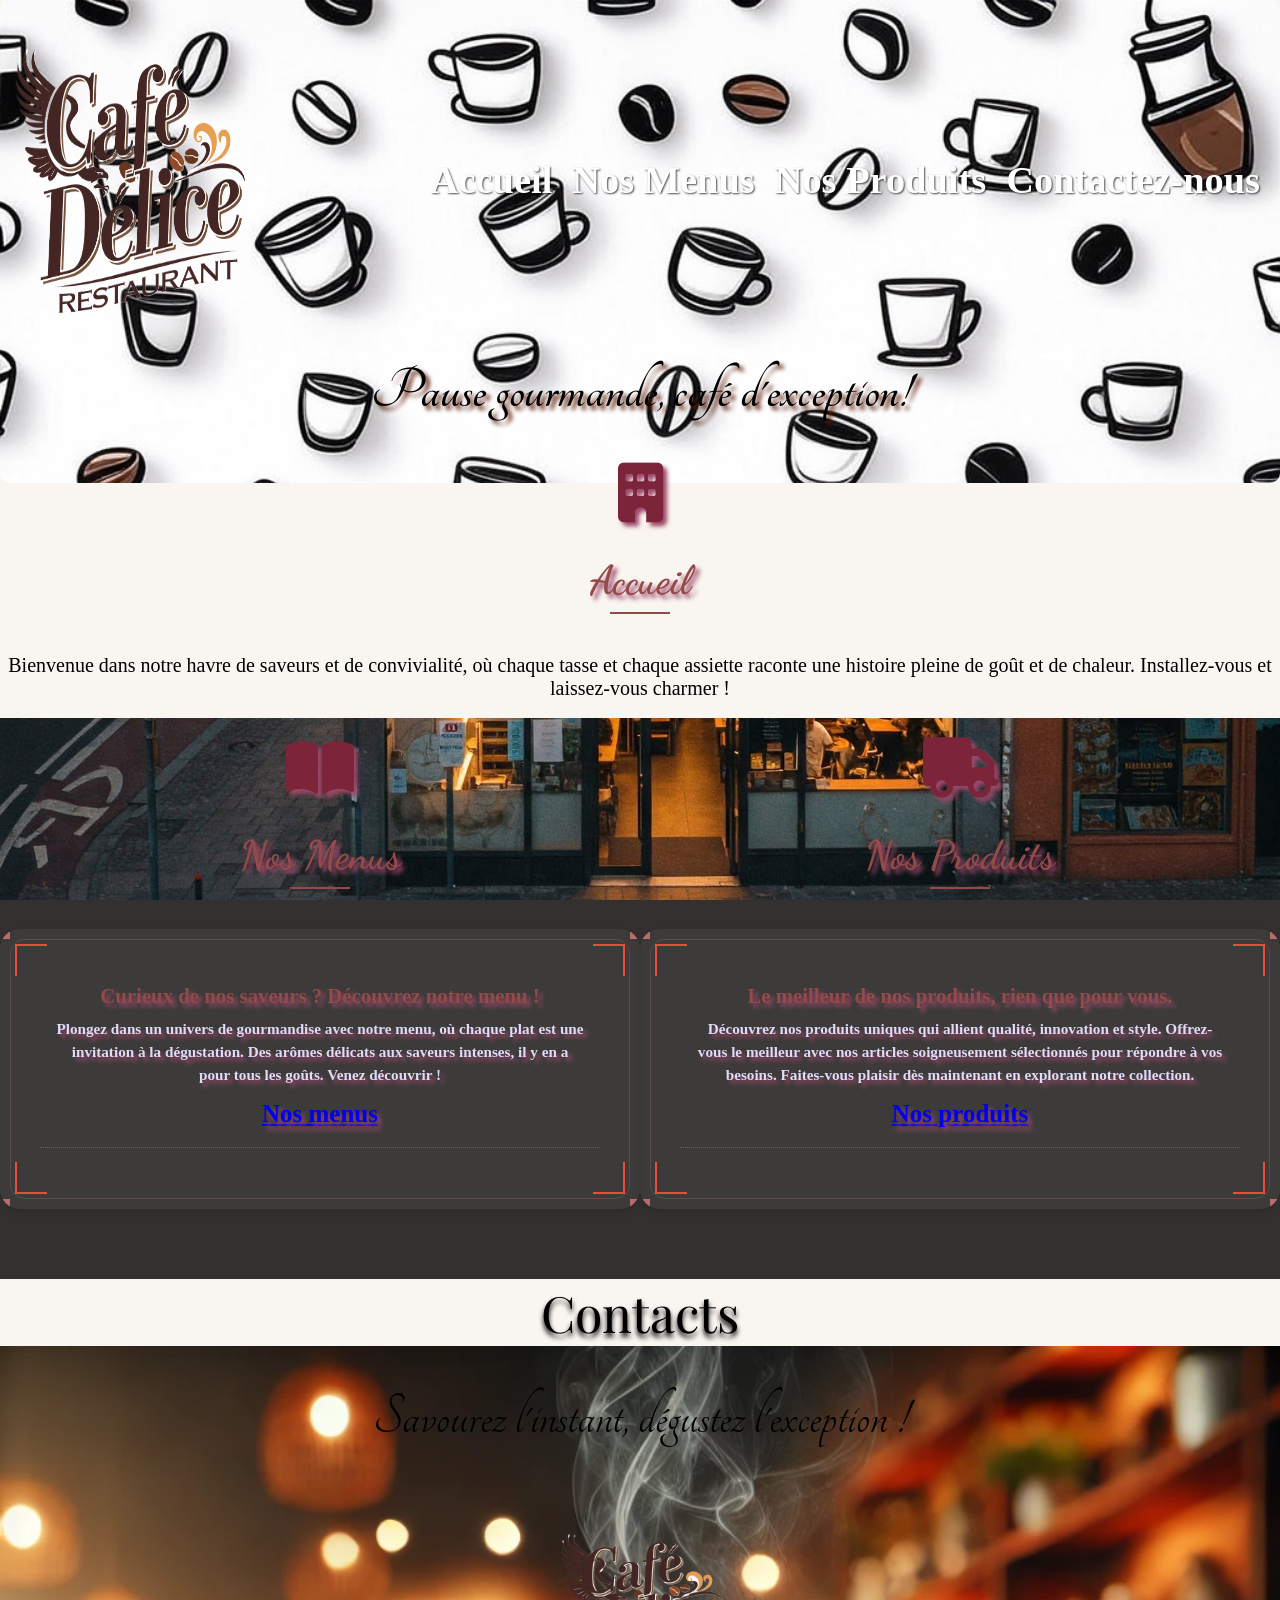
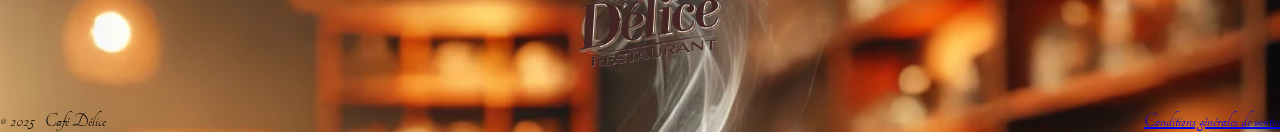
<file: index.html>
<!DOCTYPE html>
<html lang="fr">
<head>
    <meta charset="UTF-8">
    <meta name="viewport" content="width=device-width, initial-scale=1.0">
    <title>Café Délice</title>
    <link rel="shortcut icon" href="IMAGES/GEM.jpg" type="image/x-icon">
    <link href="https://fonts.googleapis.com/css2?family=Tangerine&family=Dancing+Script&family=Inconsolata&family=Playfair+Display&family=Poppins&family=Raleway&display=swap" rel="stylesheet">
    <link rel="stylesheet" href="https://cdnjs.cloudflare.com/ajax/libs/font-awesome/6.0.0-beta3/css/all.min.css">      
    <link rel="stylesheet" href="styles.css">
</head>
<body>

    <!-- Haut de la page principale -->

    <section class="header">
    <div id="head">
        <img id="LOGI" src="IMAGES/LOGI.png" alt="Logo de café Délice">

    <!-- Bouton hamburger pour mobile uniquement -->
        <div class="menu-container"> 

        <div class="mobile-menu-toggle">≡</div>
    
    <!-- Navigation toujours présente dans le DOM -->
        <nav class="main-nav">
            <ul>
                <li><a href="#accueil">Accueil</a></li>
                <li><a href="Menus.html">Nos Menus</a></li>
                <li><a href="produits.html">Nos Produits</a></li>
                <li><a href="#midi3">Contactez-nous</a></li>
            </ul>
        </nav>
        </div>
    </div>    
            <h1 id="mouv_1">Pause gourmande, café d'exception!</h1>
        </div>
    </section>

    <!-- Accueil du site web -->

    <section class="middle1" id="accueil">
        <div class="mid">
            <i class="fas fa-building"></i>
            <h2 class="num1">Accueil</h2>  
        </div>
    </section>

    <section class="middle2">    
        <div class="mid2">
            <p>
                Bienvenue dans notre havre de saveurs et de convivialité, où chaque tasse et chaque assiette raconte une histoire pleine de goût et de chaleur. Installez-vous et laissez-vous charmer !
            </p>
            <details>
                <summary id="Acc_id">Cliquer pour en savoir plus</summary>
                <p>Bienvenue sur le site de Café Délice, votre espace numérique dédié à l'exploration de saveurs uniques et de moments de partage. Découvrez nos menus soigneusement élaborés, où chaque boisson et chaque plat est conçu pour éveiller vos sens et apporter une touche de douceur à votre journée.</p> 

                <p>Que vous soyez à la recherche d'un café artisanal, d'une pâtisserie délicate, ou d'un smoothie rafraîchissant, notre sélection saura répondre à vos envies. Laissez-vous également séduire par notre collection de produits exclusifs, allant des grains de café d'exception aux accessoires qui subliment votre expérience.</p>
                    
                <p>Chez Café Délice, chaque visite, virtuelle ou en personne, est une invitation à ralentir et savourer. Alors, prenez un moment pour explorer et laissez notre univers vous emporter.</p>
            </details>
        </div>
    </section>

    <!-- Partie image defilante -->

    <section class="middle3">
        <section class="middle1">
            <div class="mid" id="midi1">
                <i class="fas fa-book-open"></i>
                <h2 class="num1">Nos Menus</h2>

                <div class="mid" id="midi1">
                    
                    <div class="menu-container1">
                        <!-- Corners -->
                        <div class="corner top-left"></div>
                        <div class="corner top-right"></div>
                        <div class="corner bottom-left"></div>
                        <div class="corner bottom-right"></div>
                        
                        <!-- Red corner accents -->
                        <div class="red-corner red-top-left"></div>
                        <div class="red-corner red-top-right"></div>
                        <div class="red-corner red-bottom-left"></div>
                        <div class="red-corner red-bottom-right"></div>
                        
                        <div class="menu-content">
                            <div class="menu-item">
                                <h3>Curieux de nos saveurs ? Découvrez notre menu !</h3>
                                <p>Plongez dans un univers de gourmandise avec notre menu, où chaque plat est une invitation à la dégustation. Des arômes délicats aux saveurs intenses, il y en a pour tous les goûts. Venez découvrir !</p>
                                <p class="price"><a href="Menus.html">Nos menus</a></p>
                            </div>
                        </div>
                    </div>
                </div>

            </div>
            
            <div class="mid" id="midi2">
                <i class="fas fa-truck"></i>
                <h2 class="num1">Nos Produits</h2>

                <div class="mid" id="midi1">
                    
                    <div class="menu-container1">
                        <!-- Corners -->
                        <div class="corner top-left"></div>
                        <div class="corner top-right"></div>
                        <div class="corner bottom-left"></div>
                        <div class="corner bottom-right"></div>
                        
                        <!-- Red corner accents -->
                        <div class="red-corner red-top-left"></div>
                        <div class="red-corner red-top-right"></div>
                        <div class="red-corner red-bottom-left"></div>
                        <div class="red-corner red-bottom-right"></div>
                        
                        <div class="menu-content">
                            <div class="menu-item">
                                <h3>Le meilleur de nos produits, rien que pour vous.</h3>
                                <p>Découvrez nos produits uniques qui allient qualité, innovation et style. Offrez-vous le meilleur avec nos articles soigneusement sélectionnés pour répondre à vos besoins. Faites-vous plaisir dès maintenant en explorant notre collection.</p>
                                <p class="price"><a href="produits.html">Nos produits</a></p>
                            </div>
                        </div>
                    </div>
                </div>
            </div>      
        </section>
    </section>

    <!-- Coordonnées du restaurant -->

    <section class="middle4" id="midi3">
        <details>
            <summary class="mid3">Contacts</summary>
            <address>
            <p>123 Rue Exemple</p>
            <p>12ᵉ Arrondissement, Littoral</p>
            <p>Bénin</p>
          </address>
          <p>Téléphone : +229 123 456 789</p>
          <p>Email : contact@votresite.com</p>
          <p>Horaires d'ouverture :</p>
          <ul>
            <li>Lundi - Vendredi : 09:00 - 18:00</li>
            <li>Samedi : 10:00 - 14:00</li>
            <li>Dimanche : Fermé</li>
          </ul>
          <div class="social-media">
            <a href="https://facebook.com/Café Délice">Facebook</a>
            <a href="https://twitter.com/Café Délice">Twitter</a>
            <a href="https://instagram.com/Café Délice">Instagram</a>
            <a href="https://linkedin.com/Café Délice">LinkedIn</a>
          </div>
        </details>
    </section>

    <!-- Fin de page -->

    <section class="foot">
        <p class="slog">Savourez l'instant, dégustez l'exception ! </p>
        <img id="im3" src="IMAGES/LOGI.png" alt="Logo du site">
        <footer>
            <p class="copyright">&copy; 2025 - Café Délice</p>
            <p class="copyright"><a href="#" class="cgv">Conditions générales de ventes</a></p>
        </footer>
    </section>
    <script src="script.js"></script>
</body>
</html>
</file>
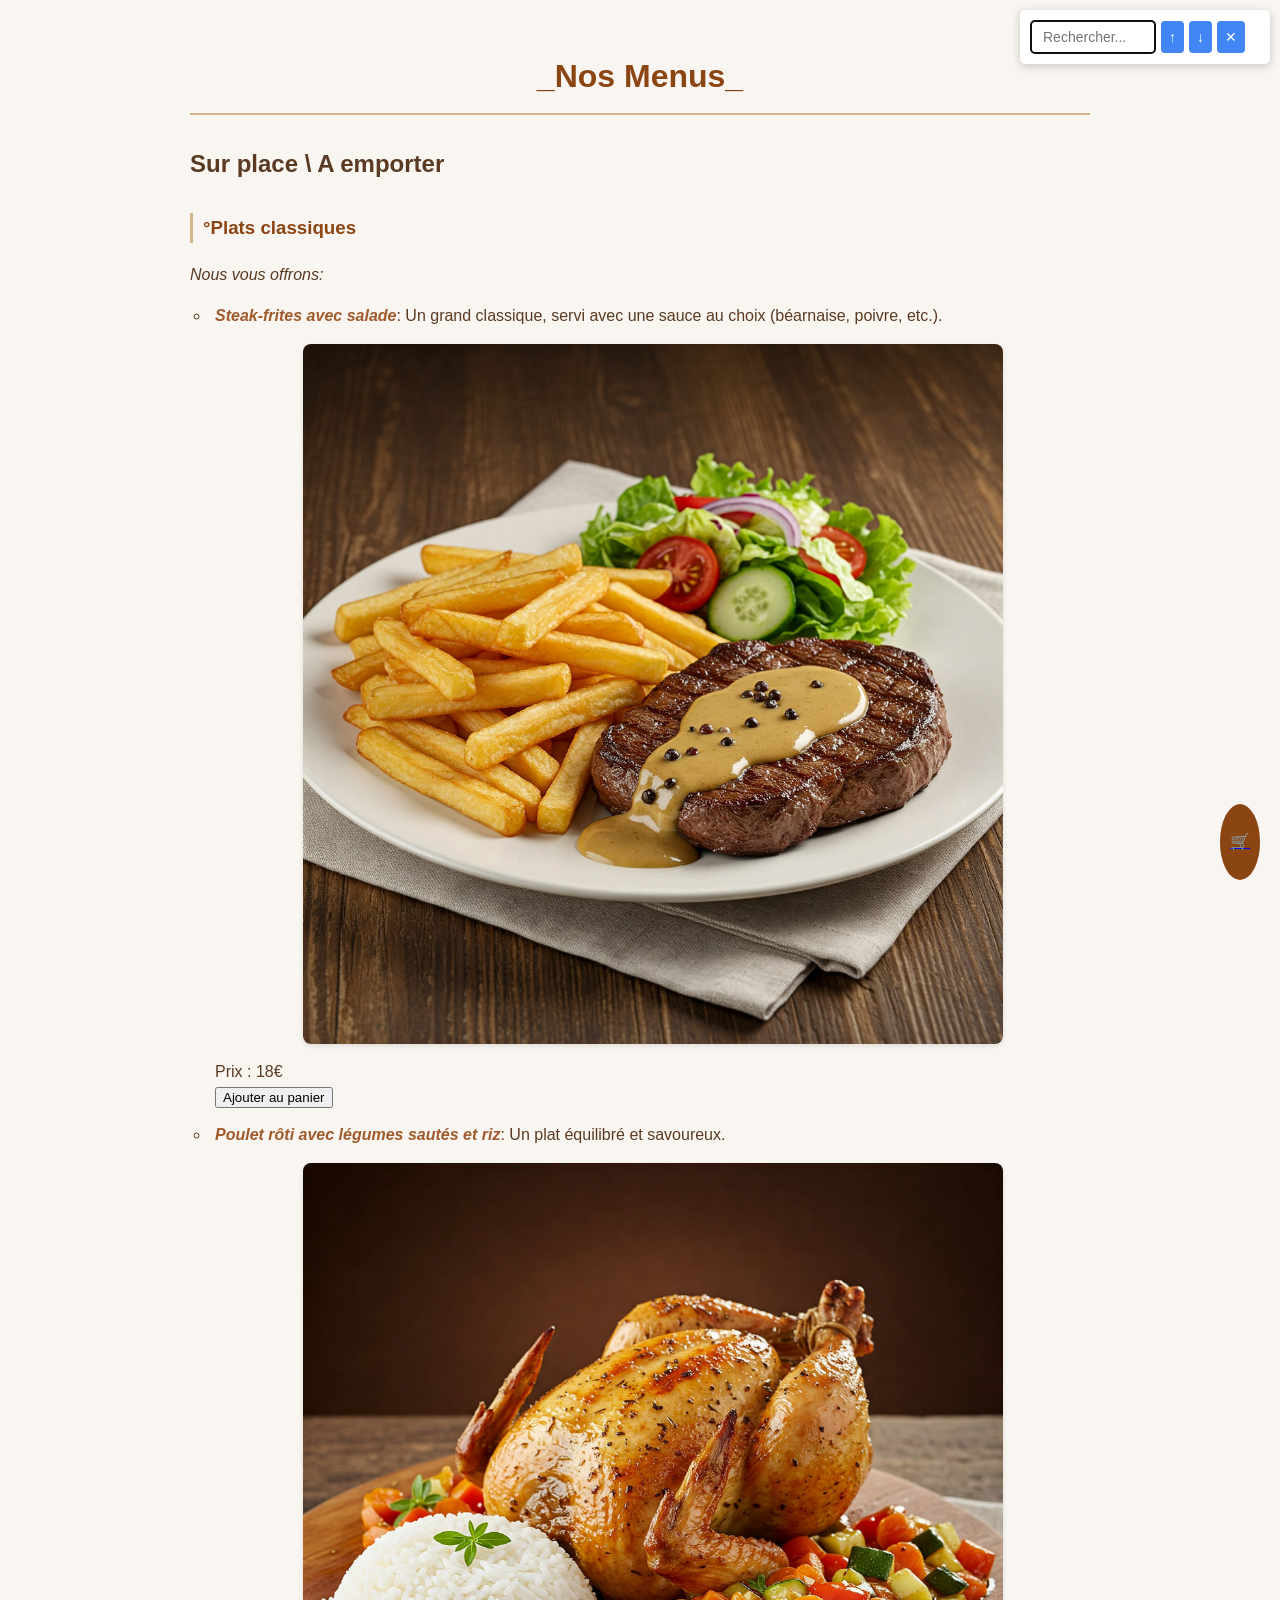
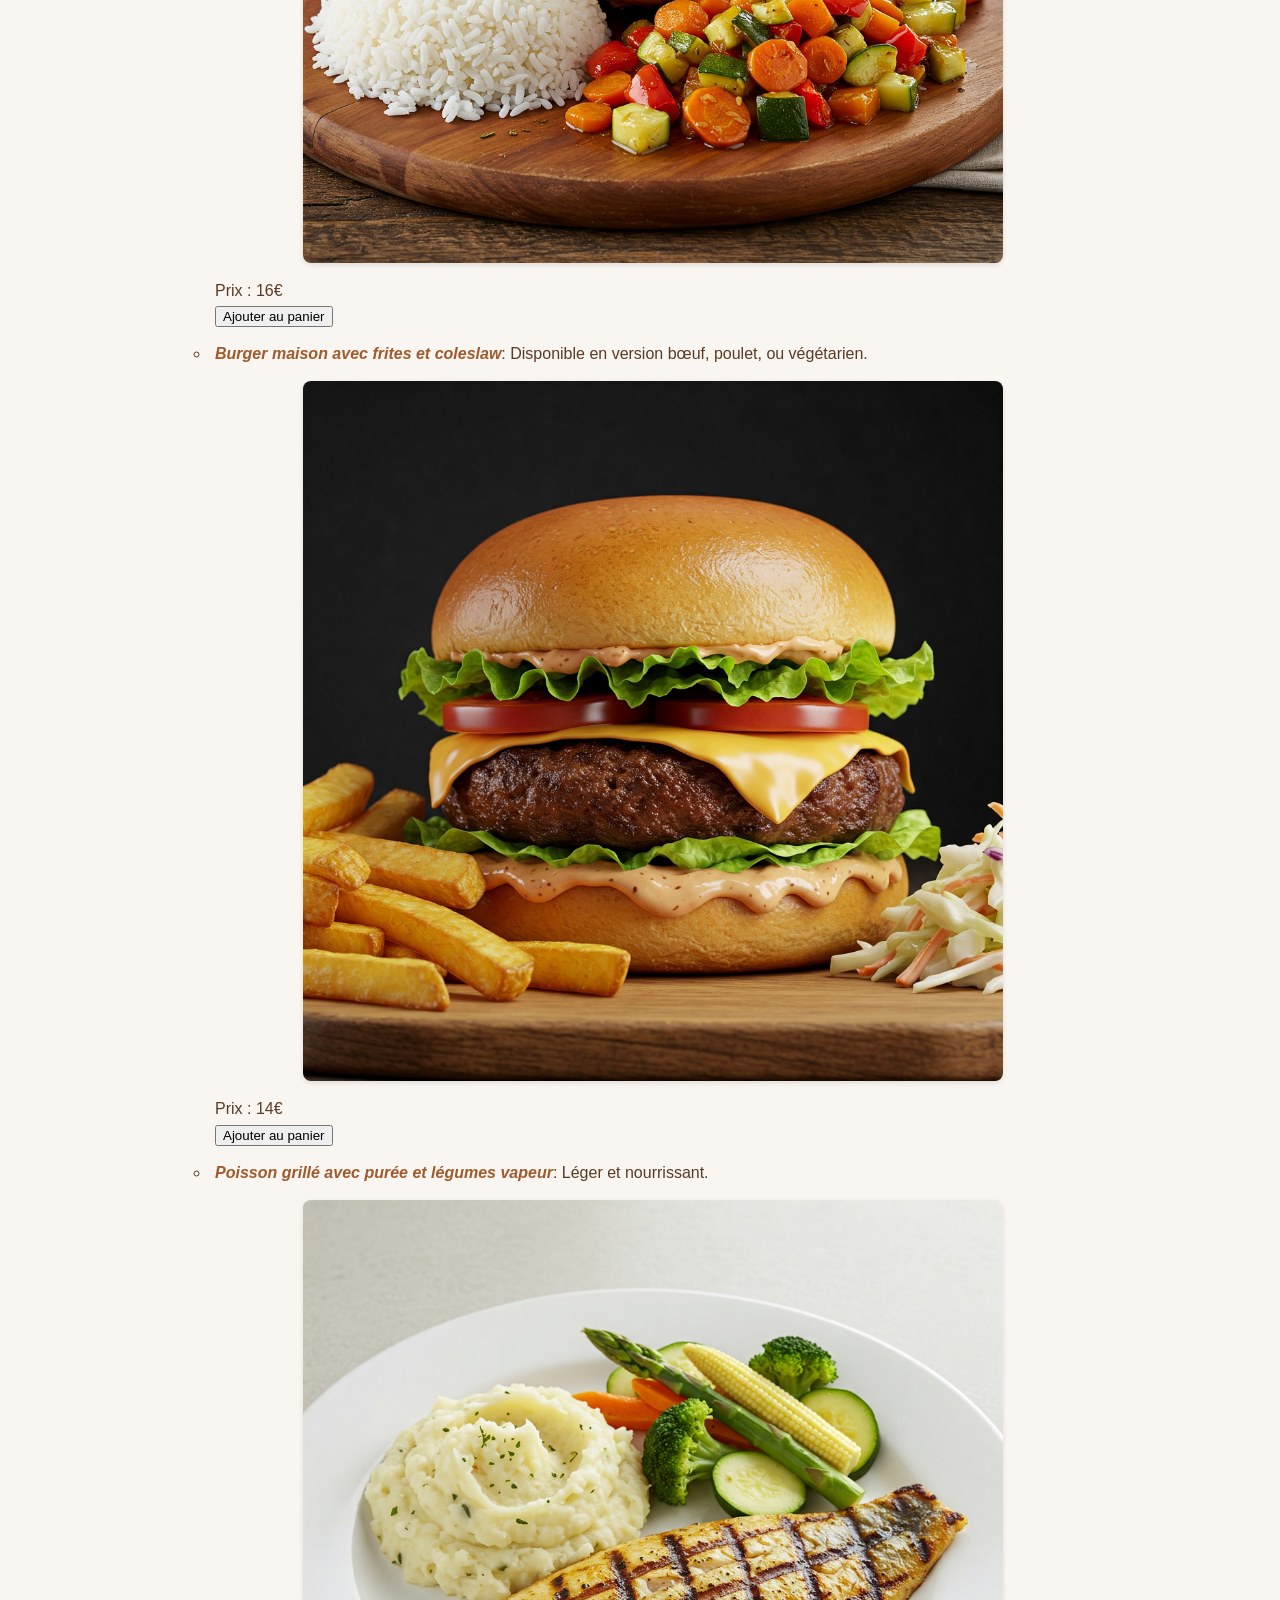
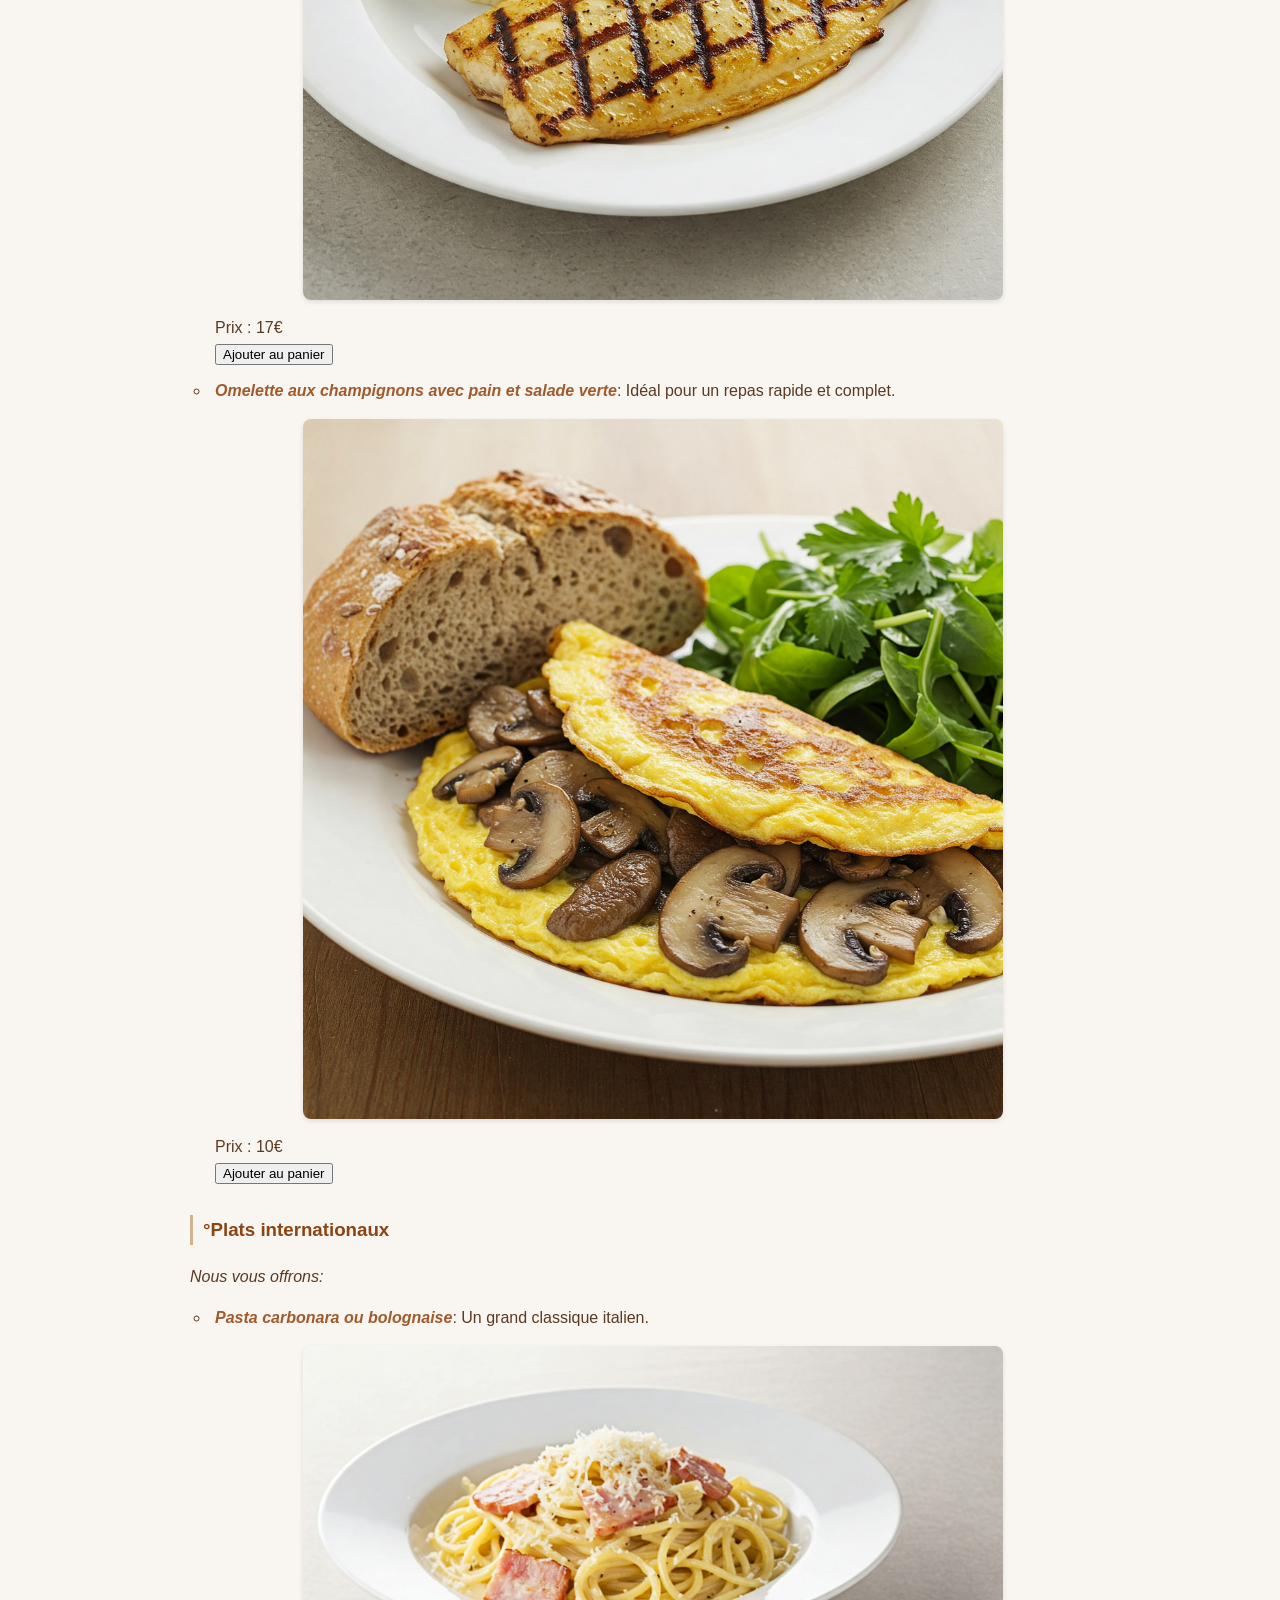
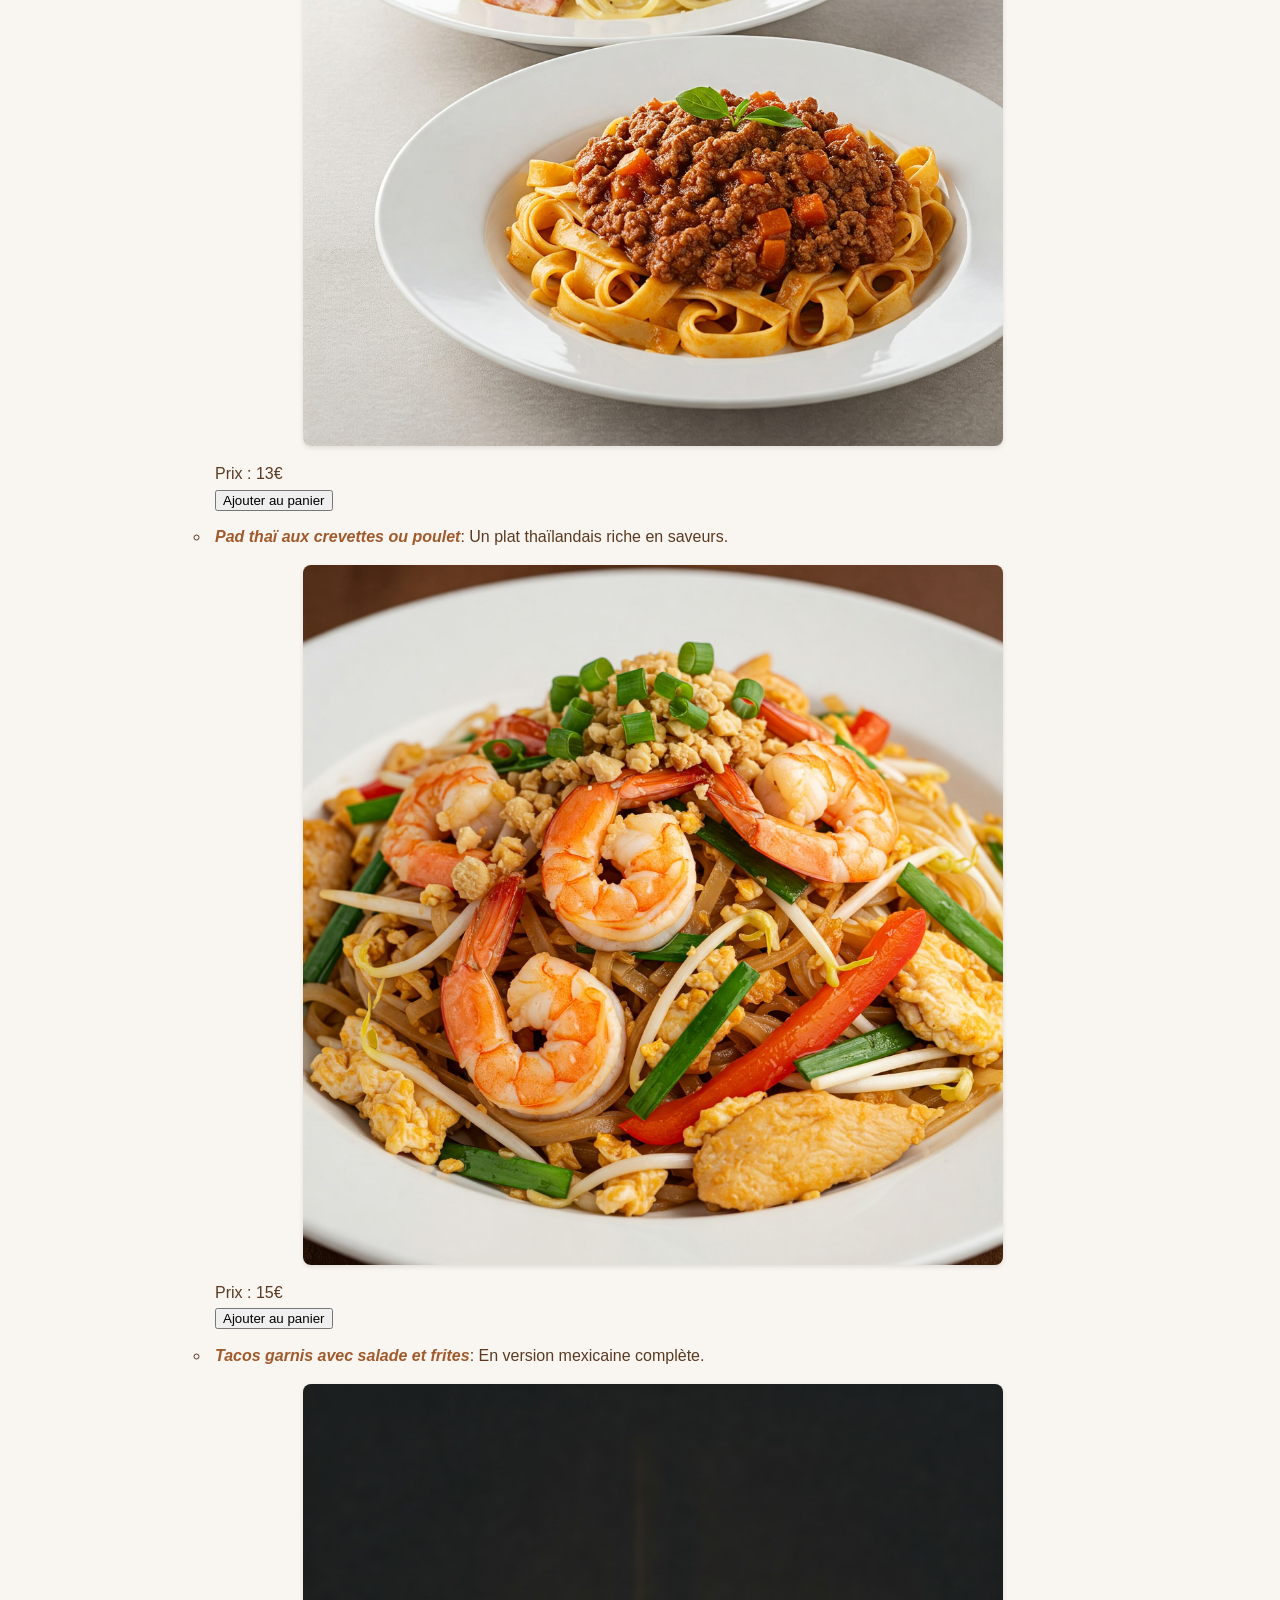
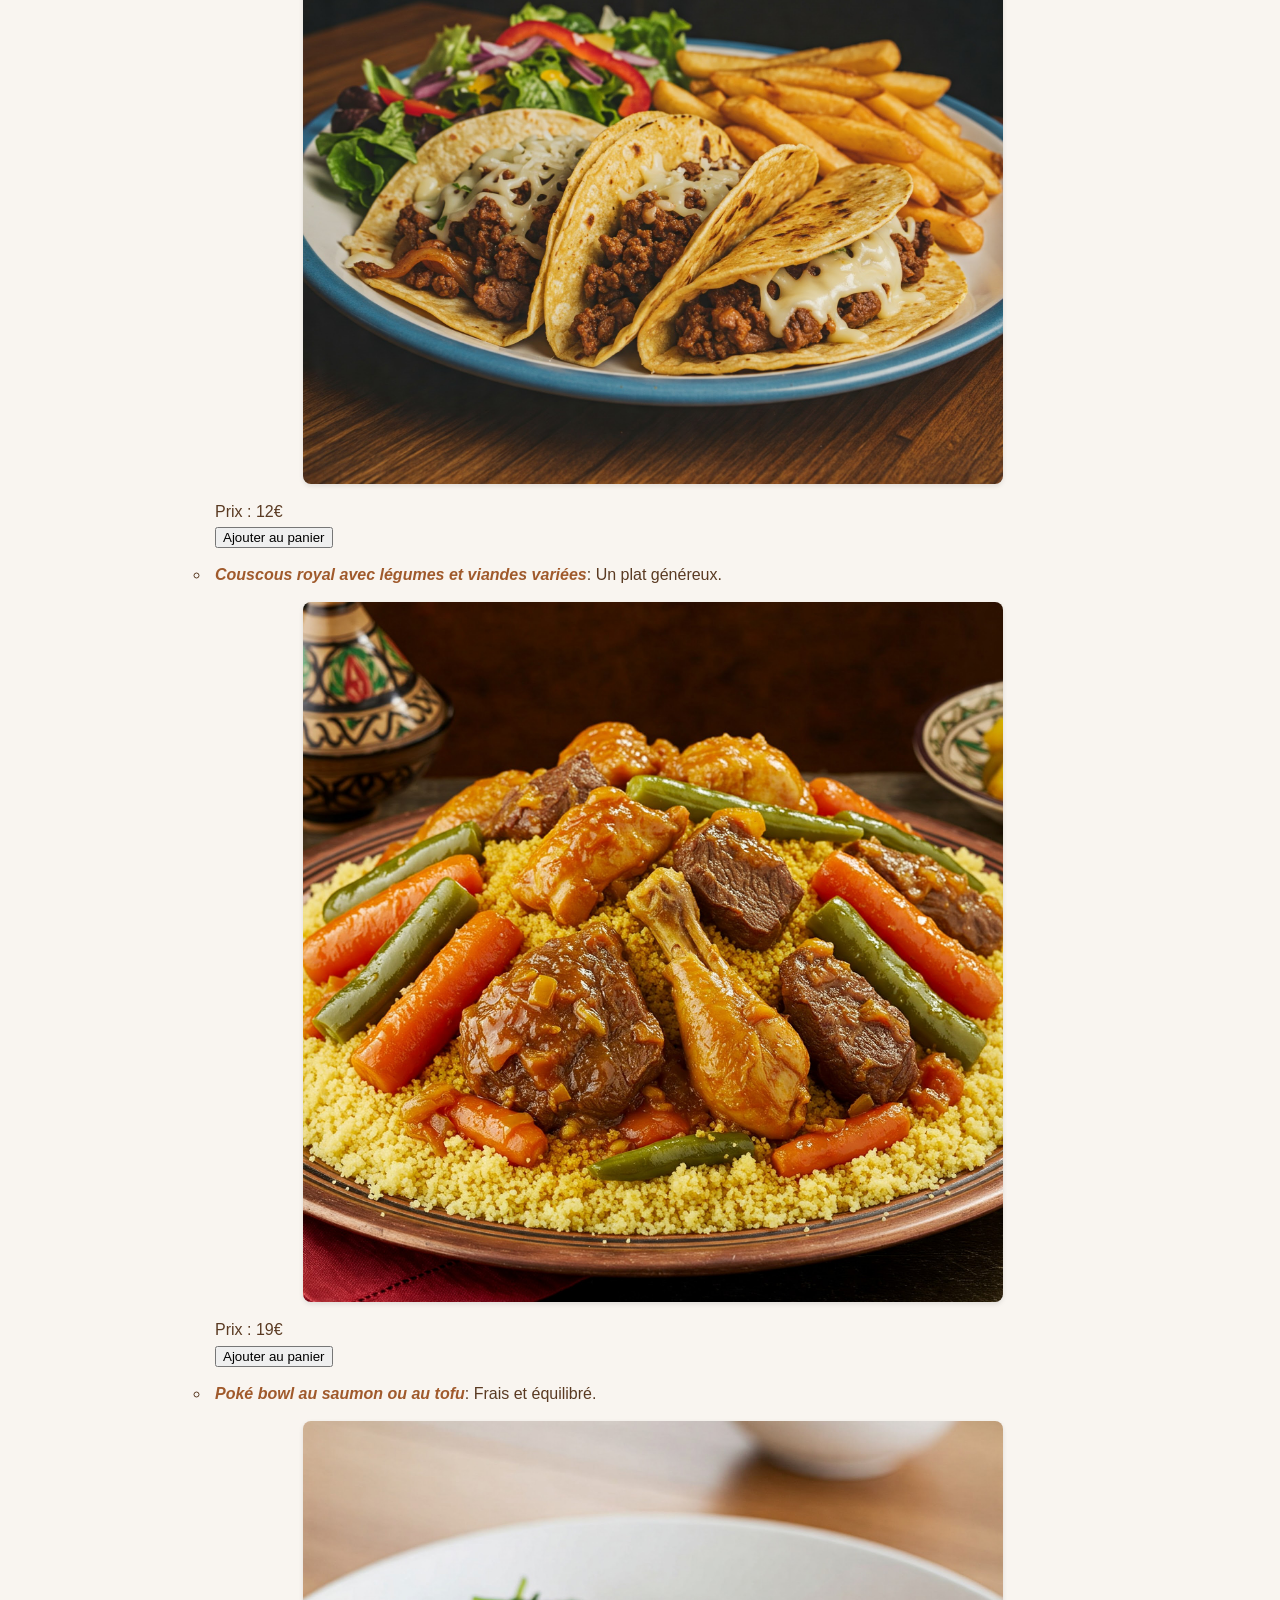
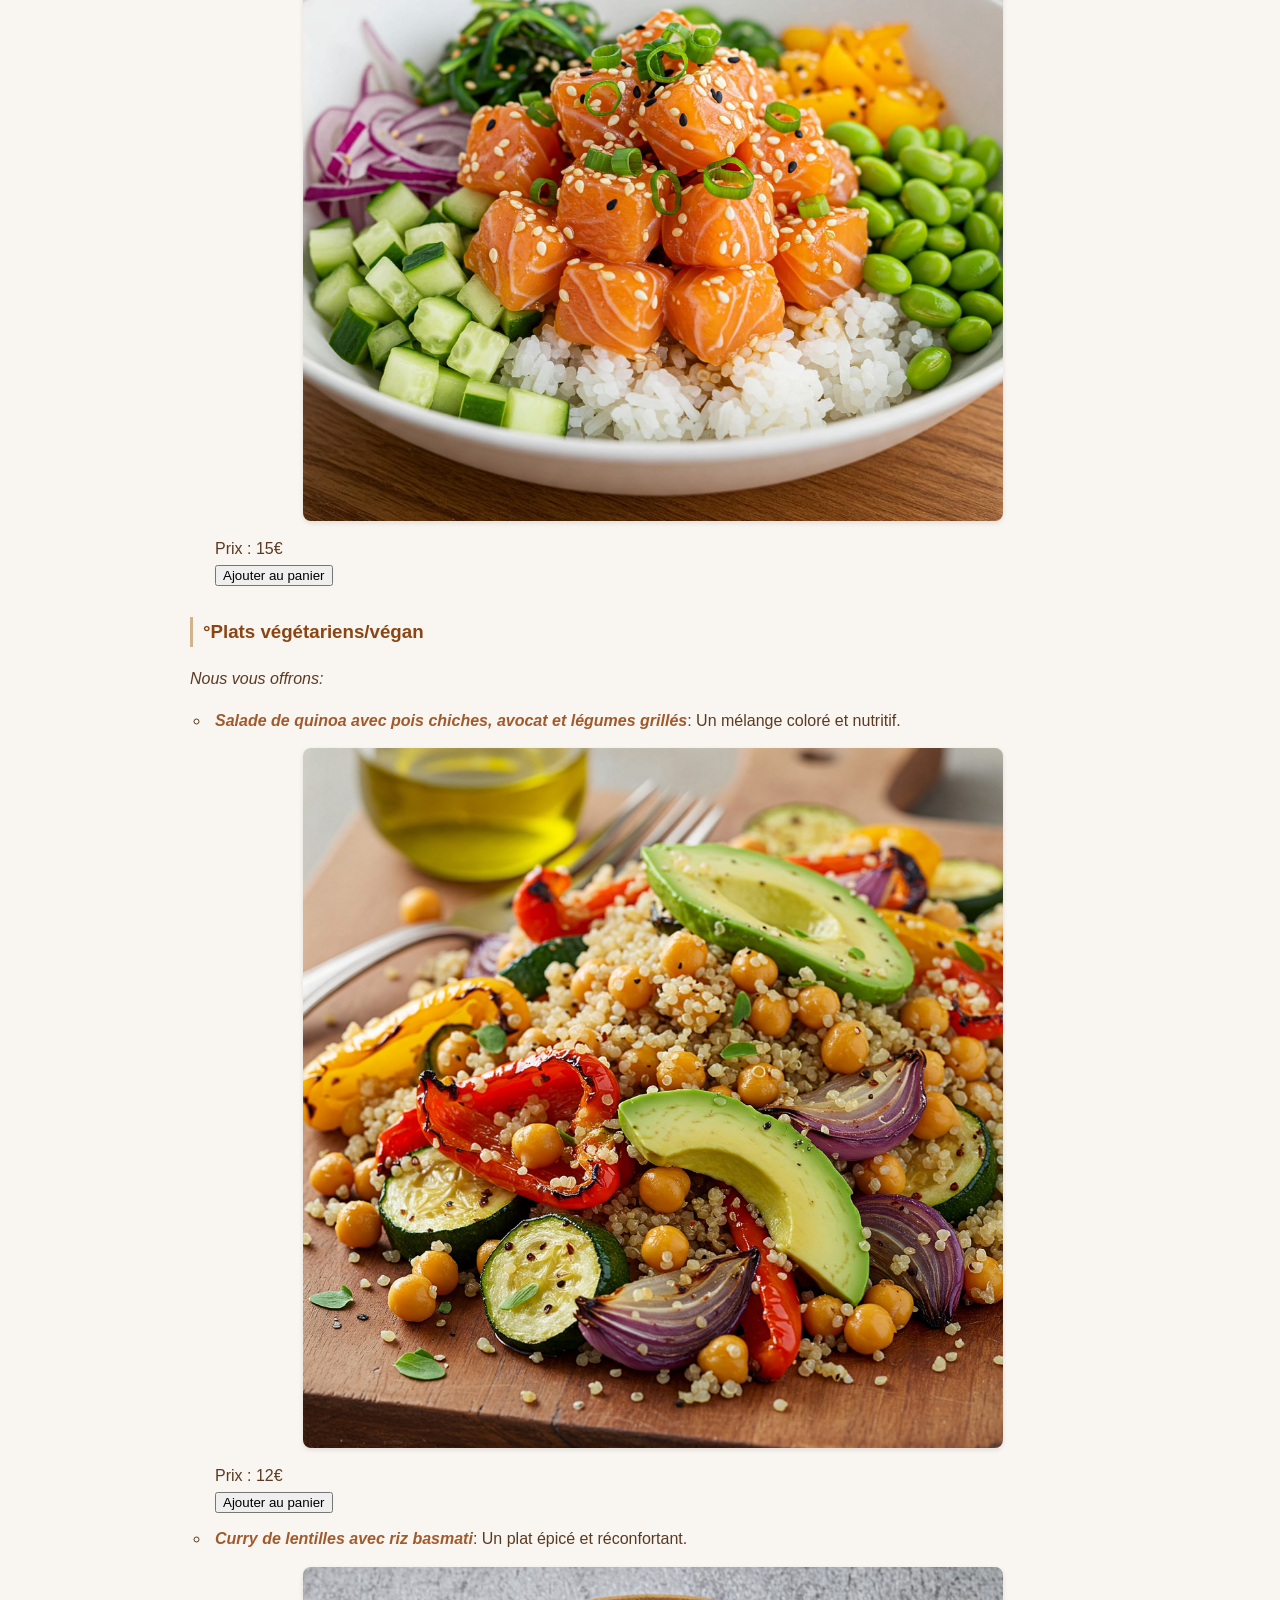
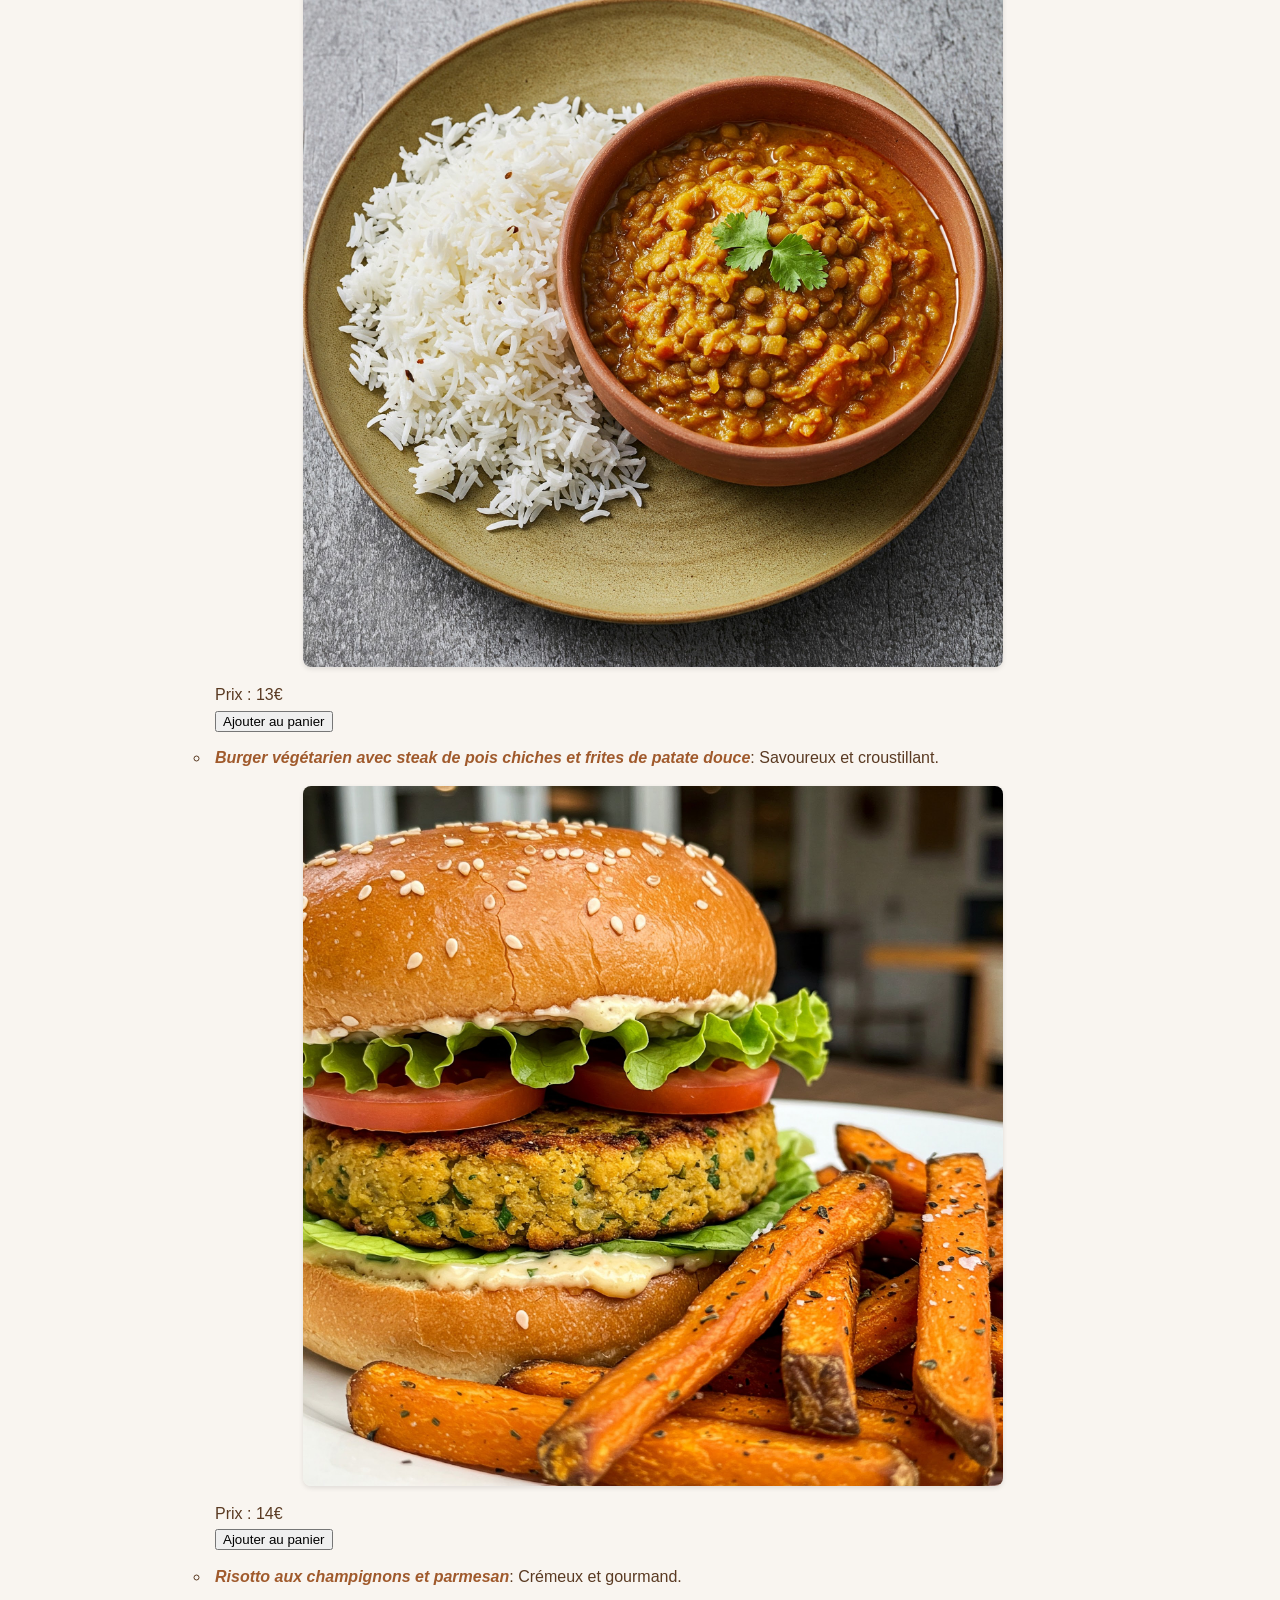
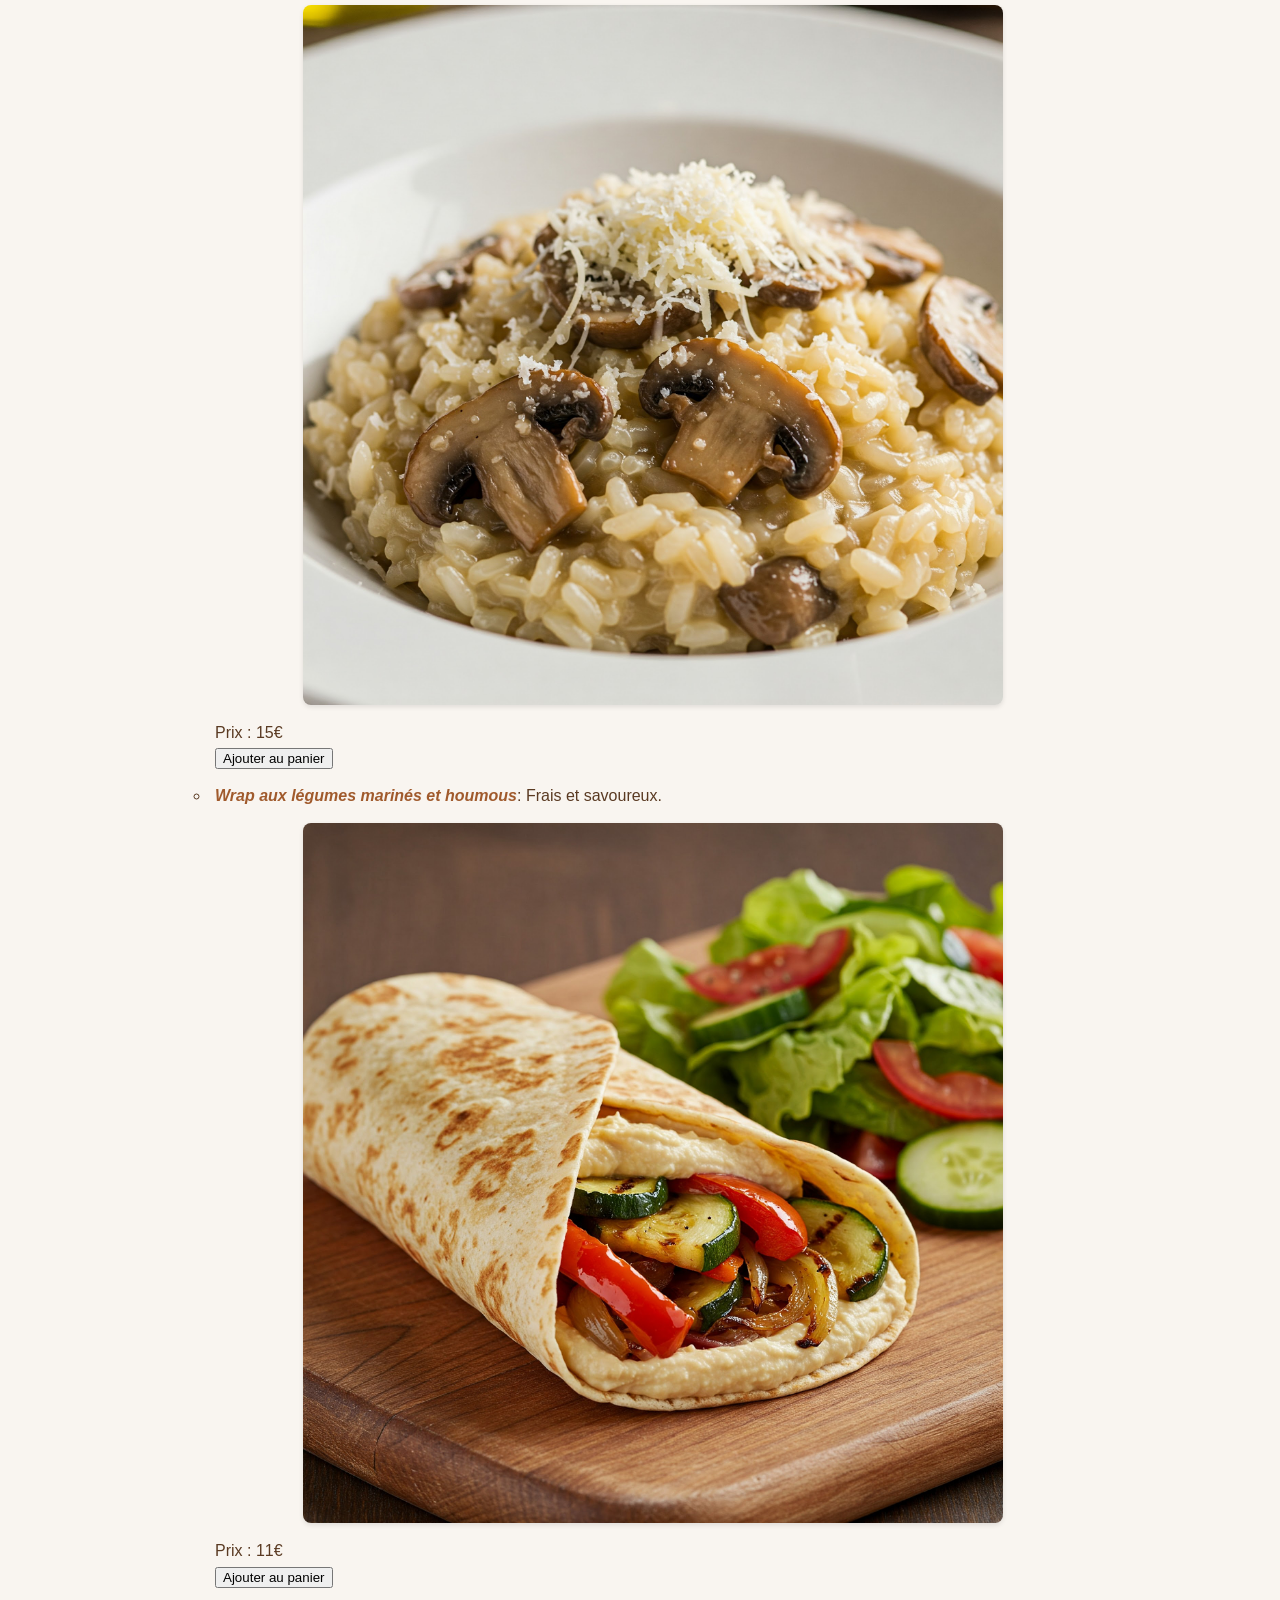
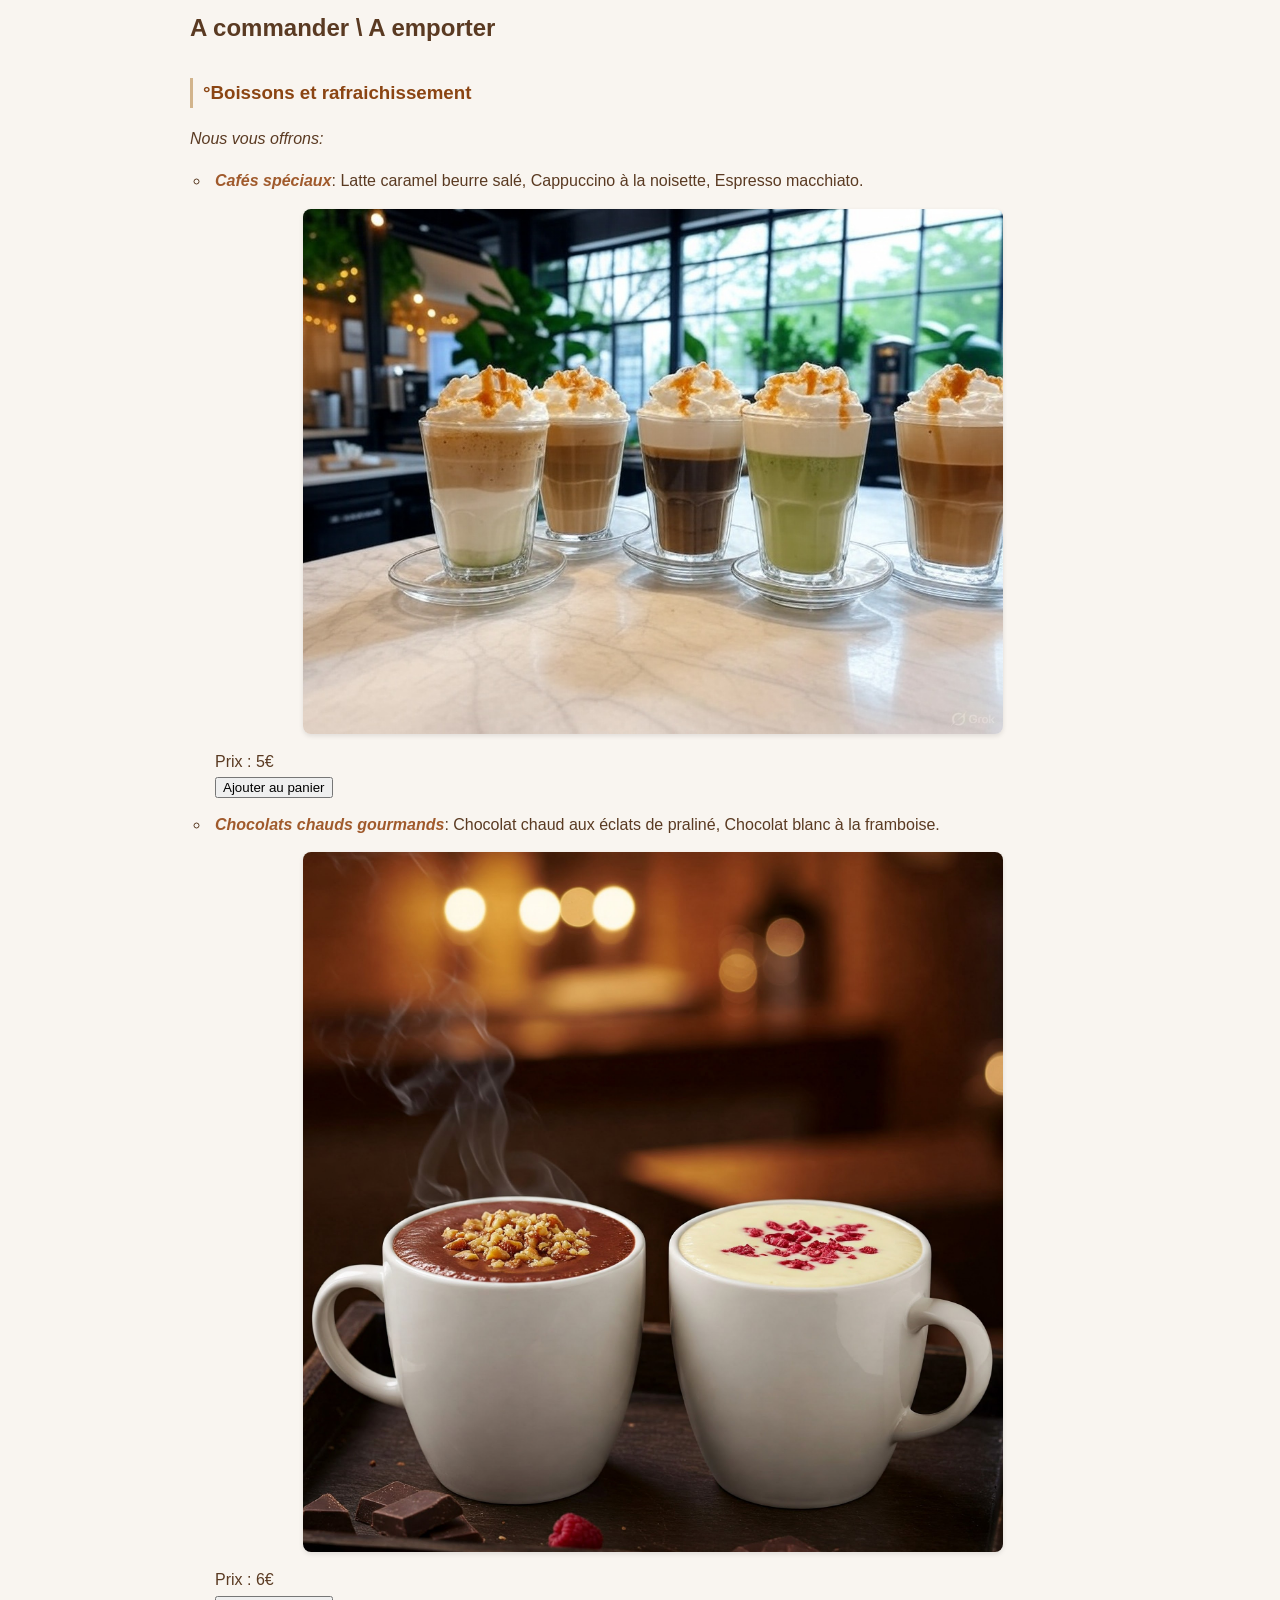
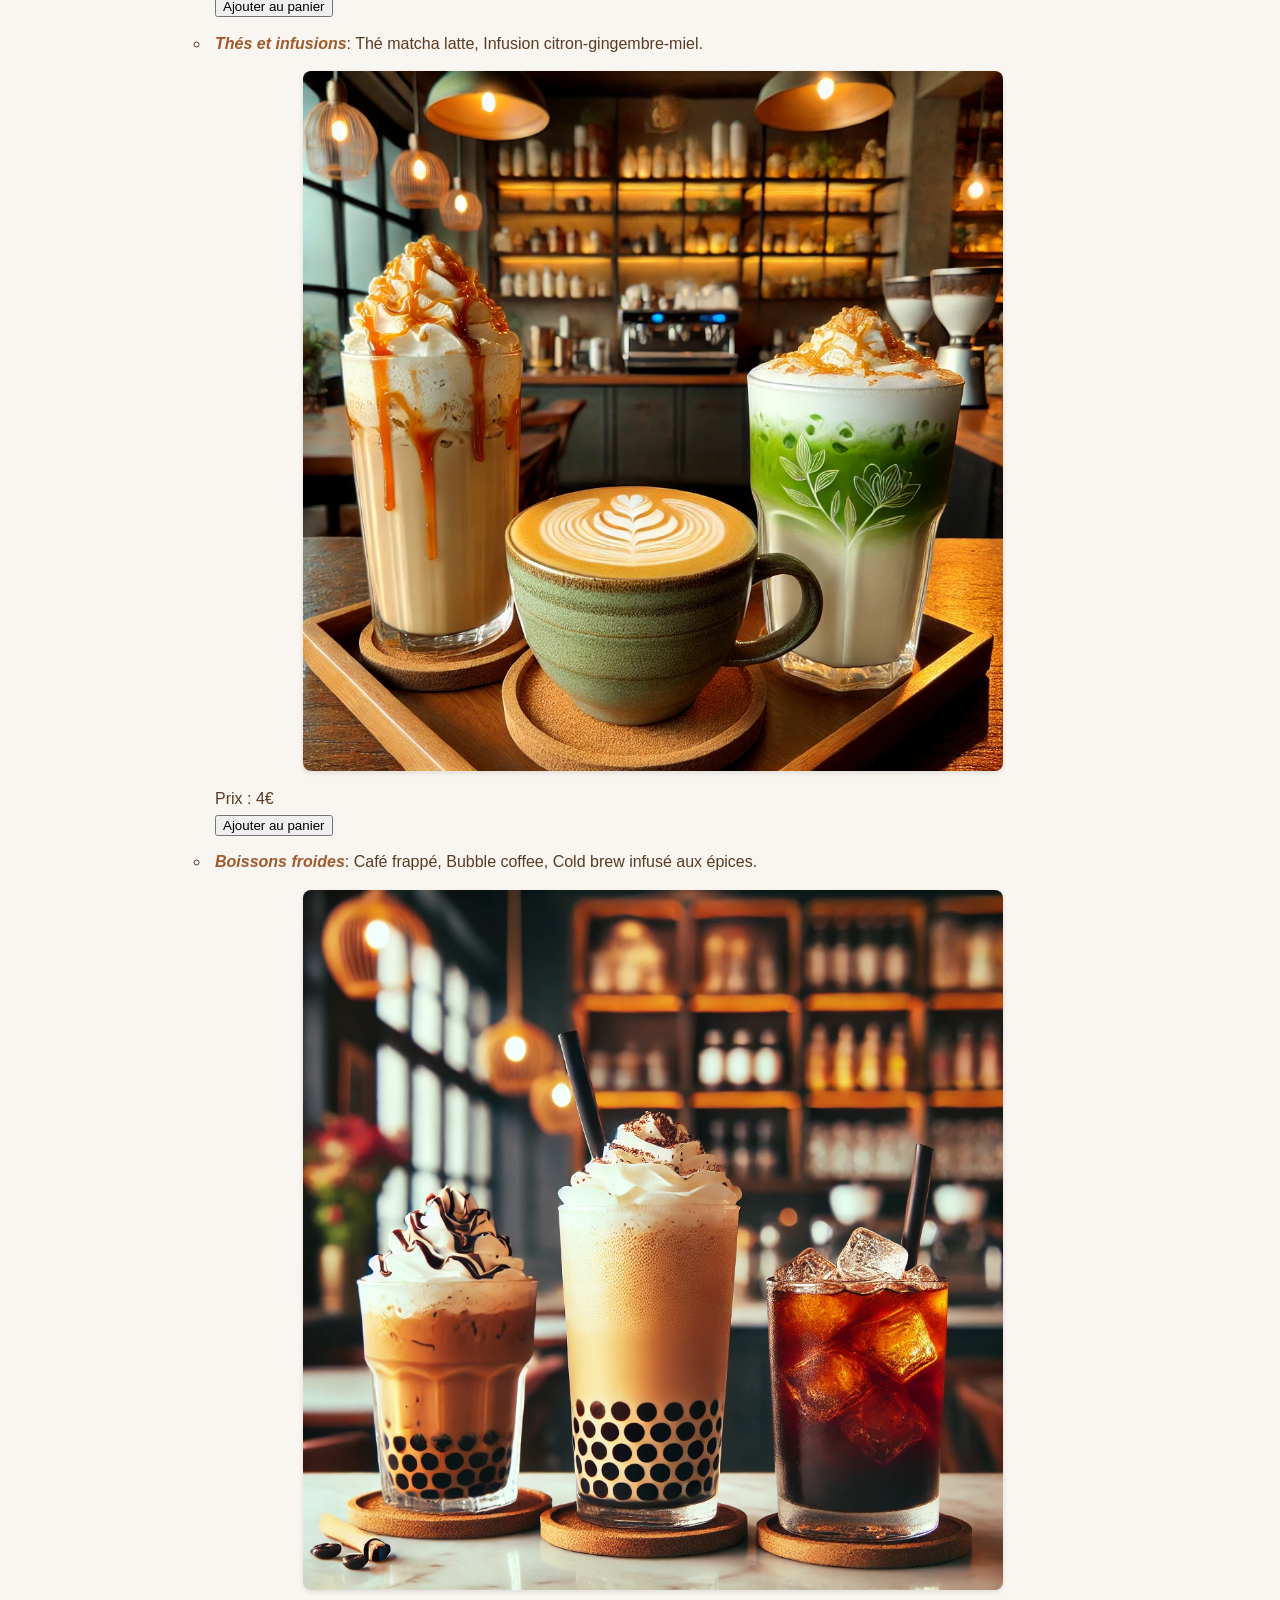
<file: Menus.html>
<!DOCTYPE html>
<html>
<head>
  <meta http-equiv="CONTENT-TYPE" content="text/html; charset=UTF-8">
  <title>Café Délice</title>
  <link rel="stylesheet" href="styles1.css">
  <link rel="shortcut icon" href="IMAGES/GEM1.webp" type="image/x-icon">
</head>
<body>
  <h1>_Nos Menus_</h1>

  <div class="search-container" id="searchContainer">
    <input type="text" id="searchInput" class="search-input" placeholder="Rechercher...">
    <div class="search-buttons">
        <button id="prevButton" class="search-button">↑</button>
        <button id="nextButton" class="search-button">↓</button>
        <button id="closeButton" class="search-button">✕</button>
    </div>
    <div class="search-stats" id="searchStats"></div>
</div>

  <h2>Sur place \ A emporter</h2>

  <h3>°Plats classiques</h3>
  <p>Nous vous offrons:</p>
  <ul>
    <li>
      <span class="produit">Steak-frites avec salade</span>: Un grand classique, servi avec une sauce au choix (béarnaise, poivre, etc.).
      <img src="IMAGES/20.jpeg" alt="image">
      <span>Prix : 18€</span>
      <details>
        <summary><button class="add-to-cart" data-id="1">Ajouter au panier</button></summary>
        <form class="order-form">
          <label for="quantity1">Quantité :</label>
          <input type="number" id="quantity1" name="quantity1" min="1" value="1" />
          <button type="submit">Valider</button>
        </form>    
      </details>
    </li>

    <li>
      <span class="produit">Poulet rôti avec légumes sautés et riz</span>: Un plat équilibré et savoureux.
      <img src="IMAGES/21.jpeg" alt="image">
      <span>Prix : 16€</span>
      <details>
        <summary><button class="add-to-cart" data-id="2">Ajouter au panier</button></summary>
        <form class="order-form">
          <label for="quantity2">Quantité :</label>
          <input type="number" id="quantity2" name="quantity2" min="1" value="1" />
          <button type="submit">Valider</button>
        </form>    
      </details>
    </li>
    
    <li>
      <span class="produit">Burger maison avec frites et coleslaw</span>: Disponible en version bœuf, poulet, ou végétarien.
      <img src="IMAGES/22.jpeg" alt="image">
      <span>Prix : 14€</span>
      <details>
        <summary><button class="add-to-cart" data-id="3">Ajouter au panier</button></summary>
        <form class="order-form">
          <label for="quantity3">Quantité :</label>
          <input type="number" id="quantity3" name="quantity3" min="1" value="1" />
          <button type="submit">Valider</button>
        </form>    
      </details>
    </li>
    
    <li>
      <span class="produit">Poisson grillé avec purée et légumes vapeur</span>: Léger et nourrissant.
      <img src="IMAGES/23.jpeg" alt="image">
      <span>Prix : 17€</span>
      <details>
        <summary><button class="add-to-cart" data-id="4">Ajouter au panier</button></summary>
        <form class="order-form">
          <label for="quantity4">Quantité :</label>
          <input type="number" id="quantity4" name="quantity4" min="1" value="1" />
          <button type="submit">Valider</button>
        </form>    
      </details>     
    </li>

    <li>
      <span class="produit">Omelette aux champignons avec pain et salade verte</span>: Idéal pour un repas rapide et complet.
      <img src="IMAGES/24.jpeg" alt="image"> 
      <span>Prix : 10€</span>
      <details>
        <summary><button class="add-to-cart" data-id="5">Ajouter au panier</button></summary>
        <form class="order-form">
          <label for="quantity5">Quantité :</label>
          <input type="number" id="quantity5" name="quantity5" min="1" value="1" />
          <button type="submit">Valider</button>
        </form>    
      </details>     
    </li>
  </ul>
  
  <h3>°Plats internationaux</h3>
  <p>Nous vous offrons:</p>
  <ul>
    <li>
      <span class="produit">Pasta carbonara ou bolognaise</span>: Un grand classique italien.
      <img src="IMAGES/25.jpeg" alt="image">
      <span>Prix : 13€</span>
      <details>
        <summary><button class="add-to-cart" data-id="6">Ajouter au panier</button></summary>
        <form class="order-form">
          <label for="quantity6">Quantité :</label>
          <input type="number" id="quantity6" name="quantity6" min="1" value="1" />
          <button type="submit">Valider</button>
        </form>    
      </details>
    </li>

    <li>
      <span class="produit">Pad thaï aux crevettes ou poulet</span>: Un plat thaïlandais riche en saveurs.
      <img src="IMAGES/26.jpeg" alt="image">
      <span>Prix : 15€</span>
      <details>
        <summary><button class="add-to-cart" data-id="7">Ajouter au panier</button></summary>
        <form class="order-form">
          <label for="quantity7">Quantité :</label>
          <input type="number" id="quantity7" name="quantity7" min="1" value="1" />
          <button type="submit">Valider</button>
        </form>    
      </details>
    </li>
    
    <li>
      <span class="produit">Tacos garnis avec salade et frites</span>: En version mexicaine complète.
      <img src="IMAGES/27.jpeg" alt="image">
      <span>Prix : 12€</span>
      <details>
        <summary><button class="add-to-cart" data-id="8">Ajouter au panier</button></summary>
        <form class="order-form">
          <label for="quantity8">Quantité :</label>
          <input type="number" id="quantity8" name="quantity8" min="1" value="1" />
          <button type="submit">Valider</button>
        </form>    
      </details>
    </li>
    
    <li>
      <span class="produit">Couscous royal avec légumes et viandes variées</span>: Un plat généreux.
      <img src="IMAGES/28.jpeg" alt="image">
      <span>Prix : 19€</span>
      <details>
        <summary><button class="add-to-cart" data-id="9">Ajouter au panier</button></summary>
        <form class="order-form">
          <label for="quantity9">Quantité :</label>
          <input type="number" id="quantity9" name="quantity9" min="1" value="1" />
          <button type="submit">Valider</button>
        </form>    
      </details>     
    </li>

    <li>
      <span class="produit">Poké bowl au saumon ou au tofu</span>: Frais et équilibré.
      <img src="IMAGES/29.jpeg" alt="image">
      <span>Prix : 15€</span>
      <details>
        <summary><button class="add-to-cart" data-id="10">Ajouter au panier</button></summary>
        <form class="order-form">
          <label for="quantity10">Quantité :</label>
          <input type="number" id="quantity10" name="quantity10" min="1" value="1" />
          <button type="submit">Valider</button>
        </form>    
      </details>     
    </li>
  </ul>

  <h3>°Plats végétariens/végan</h3>
  <p>Nous vous offrons:</p>
  <ul>
    <li>
      <span class="produit">Salade de quinoa avec pois chiches, avocat et légumes grillés</span>: Un mélange coloré et nutritif.
      <img src="IMAGES/30.jpeg" alt="image">
      <span>Prix : 12€</span>
      <details>
        <summary><button class="add-to-cart" data-id="11">Ajouter au panier</button></summary>
        <form class="order-form">
          <label for="quantity11">Quantité :</label>
          <input type="number" id="quantity11" name="quantity11" min="1" value="1" />
          <button type="submit">Valider</button>
        </form>    
      </details>
    </li>

    <li>
      <span class="produit">Curry de lentilles avec riz basmati</span>: Un plat épicé et réconfortant.
      <img src="IMAGES/31.jpeg" alt="image">
      <span>Prix : 13€</span>
      <details>
        <summary><button class="add-to-cart" data-id="12">Ajouter au panier</button></summary>
        <form class="order-form">
          <label for="quantity12">Quantité :</label>
          <input type="number" id="quantity12" name="quantity12" min="1" value="1" />
          <button type="submit">Valider</button>
        </form>    
      </details>
    </li>
    
    <li>
      <span class="produit">Burger végétarien avec steak de pois chiches et frites de patate douce</span>: Savoureux et croustillant.
      <img src="IMAGES/32.jpeg" alt="image">
      <span>Prix : 14€</span>
      <details>
        <summary><button class="add-to-cart" data-id="13">Ajouter au panier</button></summary>
        <form class="order-form">
          <label for="quantity13">Quantité :</label>
          <input type="number" id="quantity13" name="quantity13" min="1" value="1" />
          <button type="submit">Valider</button>
        </form>    
      </details>
    </li>
    
    <li>
      <span class="produit">Risotto aux champignons et parmesan</span>: Crémeux et gourmand.
      <img src="IMAGES/33.jpeg" alt="image">
      <span>Prix : 15€</span>
      <details>
        <summary><button class="add-to-cart" data-id="14">Ajouter au panier</button></summary>
        <form class="order-form">
          <label for="quantity14">Quantité :</label>
          <input type="number" id="quantity14" name="quantity14" min="1" value="1" />
          <button type="submit">Valider</button>
        </form>    
      </details>     
    </li>

    <li>
      <span class="produit">Wrap aux légumes marinés et houmous</span>: Frais et savoureux.
      <img src="IMAGES/34.jpeg" alt="image">
      <span>Prix : 11€</span>
      <details>
        <summary><button class="add-to-cart" data-id="15">Ajouter au panier</button></summary>
        <form class="order-form">
          <label for="quantity15">Quantité :</label>
          <input type="number" id="quantity15" name="quantity15" min="1" value="1" />
          <button type="submit">Valider</button>
        </form>    
      </details>     
    </li>
  </ul>

  <h2>A commander \ A emporter</h2>
  <h3>°Boissons et rafraichissement</h3>
  <p>Nous vous offrons:</p>
  <ul>
    <li>
      <span class="produit">Cafés spéciaux</span>: Latte caramel beurre salé, Cappuccino à la noisette, Espresso macchiato.
      <picture>
        <source srcset="IMAGES/1.jpg" type="image/jpg">
        <img src="https://i.ibb.co/PvsmKncH/17545122.jpg" alt="17545122">
      </picture>
      <span>Prix : 5€</span>
      <details>
        <summary><button class="add-to-cart" data-id="16">Ajouter au panier</button></summary>
        <form class="order-form">
          <label for="quantity16">Quantité :</label>
          <input type="number" id="quantity16" name="quantity16" min="1" value="1" />
          <button type="submit">Valider</button>
        </form>    
      </details>
    </li>

    <li>
      <span class="produit">Chocolats chauds gourmands</span>: Chocolat chaud aux éclats de praliné, Chocolat blanc à la framboise.
      <img src="IMAGES/1-1.jpg" alt="image">
      <span>Prix : 6€</span>
      <details>
        <summary><button class="add-to-cart" data-id="17">Ajouter au panier</button></summary>
        <form class="order-form">
          <label for="quantity17">Quantité :</label>
          <input type="number" id="quantity17" name="quantity17" min="1" value="1" />
          <button type="submit">Valider</button>
        </form>    
      </details>
    </li>
    
    <li>
      <span class="produit">Thés et infusions</span>: Thé matcha latte, Infusion citron-gingembre-miel.
      <picture>
        <source srcset="IMAGES/2.webp" type="image/webp">
        <img src="https://i.ibb.co/4nLdDgGw/file-Y8-EMr4-ALS4j-QJb-Ujw-Fho2-C.webp" alt="file-Y8-EMr4-ALS4j-QJb-Ujw-Fho2-C" border="0">
      </picture> 
      <span>Prix : 4€</span>
      <details>
        <summary><button class="add-to-cart" data-id="18">Ajouter au panier</button></summary>
        <form class="order-form">
          <label for="quantity18">Quantité :</label>
          <input type="number" id="quantity18" name="quantity18" min="1" value="1" />
          <button type="submit">Valider</button>
        </form>    
      </details>
    </li>
    
    <li>
      <span class="produit">Boissons froides</span>: Café frappé, Bubble coffee, Cold brew infusé aux épices.
      <picture>
        <source srcset="IMAGES/3.webp" type="image/webp">
        <img src="https://i.ibb.co/nqMKLXjK/file-PJcf92-Fb-Hkgz4-ASC8-Bb-Qge.webp" alt="file-PJcf92-Fb-Hkgz4-ASC8-Bb-Qge" border="0">
      </picture> 
      <span>Prix : 5€</span>
      <details>
        <summary><button class="add-to-cart" data-id="19">Ajouter au panier</button></summary>
        <form class="order-form">
          <label for="quantity19">Quantité :</label>
          <input type="number" id="quantity19" name="quantity19" min="1" value="1" />
          <button type="submit">Valider</button>
        </form>    
      </details>     
    </li>
  </ul>
  
  <h3>°Nos Pâtisseries et viennoiseries</h3>
  <p>Nous vous offrons:</p>
  <ul>
    <li>
      <span class="produit">Tartes et gâteaux</span>: Cheesecake pistache-framboise, Tarte citron meringuée revisitée.
      <picture>
        <source srcset="IMAGES/4.jpg" type="image/jpeg">
        <img src="https://i.ibb.co/TBQz0tBT/3082569247.jpg" alt="3082569247">
      </picture>
      <span>Prix : 7€</span>
      <details>
        <summary><button class="add-to-cart" data-id="20">Ajouter au panier</button></summary>
        <form class="order-form">
          <label for="quantity20">Quantité :</label>
          <input type="number" id="quantity20" name="quantity20" min="1" value="1" />
          <button type="submit">Valider</button>
        </form>    
      </details>
    </li>

    <li>
      <span class="produit">Viennoiseries maison</span>: Croissants fourrés au chocolat blanc, Pain aux amandes et miel.
      <img src="IMAGES/1-2.jpg" alt="image">
      <span>Prix : 3€</span>
      <details>
        <summary><button class="add-to-cart" data-id="21">Ajouter au panier</button></summary>
        <form class="order-form">
          <label for="quantity21">Quantité :</label>
          <input type="number" id="quantity21" name="quantity21" min="1" value="1" />
          <button type="submit">Valider</button>
        </form>    
      </details>
    </li>
    
    <li>
      <span class="produit">Cookies et biscuits</span>: Cookies au caramel beurre salé, Sablés à la vanille et noisette.
      <img src="IMAGES/1-3.jpg" alt="image">
      <span>Prix : 2€</span>
      <details>
        <summary><button class="add-to-cart" data-id="22">Ajouter au panier</button></summary>
        <form class="order-form">
          <label for="quantity22">Quantité :</label>
          <input type="number" id="quantity22" name="quantity22" min="1" value="1" />
          <button type="submit">Valider</button>
        </form>    
      </details>
    </li>
  </ul>

  <h3>°Snacks et brunchs</h3>
  <p>Nous vous offrons:</p>
  <ul>
    <li>
      <span class="produit">Bagels et sandwiches gourmets</span>: Bagel saumon-avocat, Panini mozza-pesto.
      <img src="IMAGES/1-4.jpg" alt="image">
      <span>Prix : 8€</span>
      <details>
        <summary><button class="add-to-cart" data-id="23">Ajouter au panier</button></summary>
        <form class="order-form">
          <label for="quantity23">Quantité :</label>
          <input type="number" id="quantity23" name="quantity23" min="1" value="1" />
          <button type="submit">Valider</button>
        </form>    
      </details>
    </li>
    
    <li>
      <span class="produit">Tartines sucrées et salées</span>: Tartine ricotta-miel-noix, Avocado toast au poivre rose.
      <picture>
        <source srcset="IMAGES/5.jpg" type="image/jpeg">
        <img src="https://i.ibb.co/hxX8wvpR/1599756917.jpg" alt="1599756917">
      </picture>
      <span>Prix : 7€</span>
      <details>
        <summary><button class="add-to-cart" data-id="24">Ajouter au panier</button></summary>
        <form class="order-form">
          <label for="quantity24">Quantité :</label>
          <input type="number" id="quantity24" name="quantity24" min="1" value="1" />
          <button type="submit">Valider</button>
        </form>    
      </details>
    </li>

    <li>
      <span class="produit">Poke bowls et salades</span>: Bowl quinoa-mangue-grenade, Salade césar revisitée.
      <img src="IMAGES/1-5.jpg" alt="image">
      <span>Prix : 12€</span>
      <details>
        <summary><button class="add-to-cart" data-id="25">Ajouter au panier</button></summary>
        <form class="order-form">
          <label for="quantity25">Quantité :</label>
          <input type="number" id="quantity25" name="quantity25" min="1" value="1" />
          <button type="submit">Valider</button>
        </form>    
      </details>
    </li>
  </ul>

  <h3>°Produits exclusifs et à emporter</h3>
  <p>Nous vous offrons:</p>
  <ul>
    <li>
      <span class="produit">Box petit-déjeuner/brunch</span>: Mini-viennoiseries, jus frais, café au choix.
      <img src="IMAGES/1-6.jpg" alt="image">
      <span>Prix : 15€</span>
      <details>
        <summary><button class="add-to-cart" data-id="26">Ajouter au panier</button></summary>
        <form class="order-form">
          <label for="quantity26">Quantité :</label>
          <input type="number" id="quantity26" name="quantity26" min="1" value="1" />
          <button type="submit">Valider</button>
        </form>    
      </details>
    </li>
    
    <li>
      <span class="produit">Kits de café à la maison</span>: Grains de café maison, dosettes artisanales.
      <img src="IMAGES/1-7.jpg" alt="image">
      <span>Prix : 10€</span>
      <details>
        <summary><button class="add-to-cart" data-id="27">Ajouter au panier</button></summary>
        <form class="order-form">
          <label for="quantity27">Quantité :</label>
          <input type="number" id="quantity27" name="quantity27" min="1" value="1" />
          <button type="submit">Valider</button>
        </form>    
      </details>
    </li>
    
    <li>
      <span class="produit">Confiseries et chocolats maison</span>: Barres de chocolat maison, caramels fondants.
      <picture>
        <source srcset="IMAGES/6.jpg" type="image/jpg">
        <img src="https://i.ibb.co/KJcMVxk/Screenshot-20250309-173557-1.jpg" alt="Screenshot-20250309-173557-1">
      </picture>
      <span>Prix : 4€</span>
      <details>
        <summary><button class="add-to-cart" data-id="28">Ajouter au panier</button></summary>
        <form class="order-form">
          <label for="quantity28">Quantité :</label>
          <input type="number" id="quantity28" name="quantity28" min="1" value="1" />
          <button type="submit">Valider</button>
        </form> 
      </details>     
    </li>

    <li>
      <span class="produit">Confitures et pâtes à tartiner maison</span>: Confiture mangue-passion, pâte à tartiner chocolat-noisette sans huile de palme.
      <picture>
        <source srcset="IMAGES/7.jpg" type="image/jpg">
        <img src="https://i.ibb.co/zWvQvvW3/Screenshot-20250309-173414-1.jpg" alt="Screenshot-20250309-173414-1">
      </picture>
      <span>Prix : 6€</span>
      <details>
        <summary><button class="add-to-cart" data-id="29">Ajouter au panier</button></summary>
        <form class="order-form">
          <label for="quantity29">Quantité :</label>
          <input type="number" id="quantity29" name="quantity29" min="1" value="1" />
          <button type="submit">Valider</button>
        </form> 
      </details>     
    </li>
  </ul>

  <section class="panier">
    <div id="cart-summary">
      <h2>Résumé du Panier</h2>
      <ul id="cart-items"></ul>
    </div>
    <div id="checkout">
      <button><a href="Panier.html">Passer à la caisse</a></button>
    </div>
    
  </section>
  <script src="script1.js"></script>
</body>
</html>
</file>
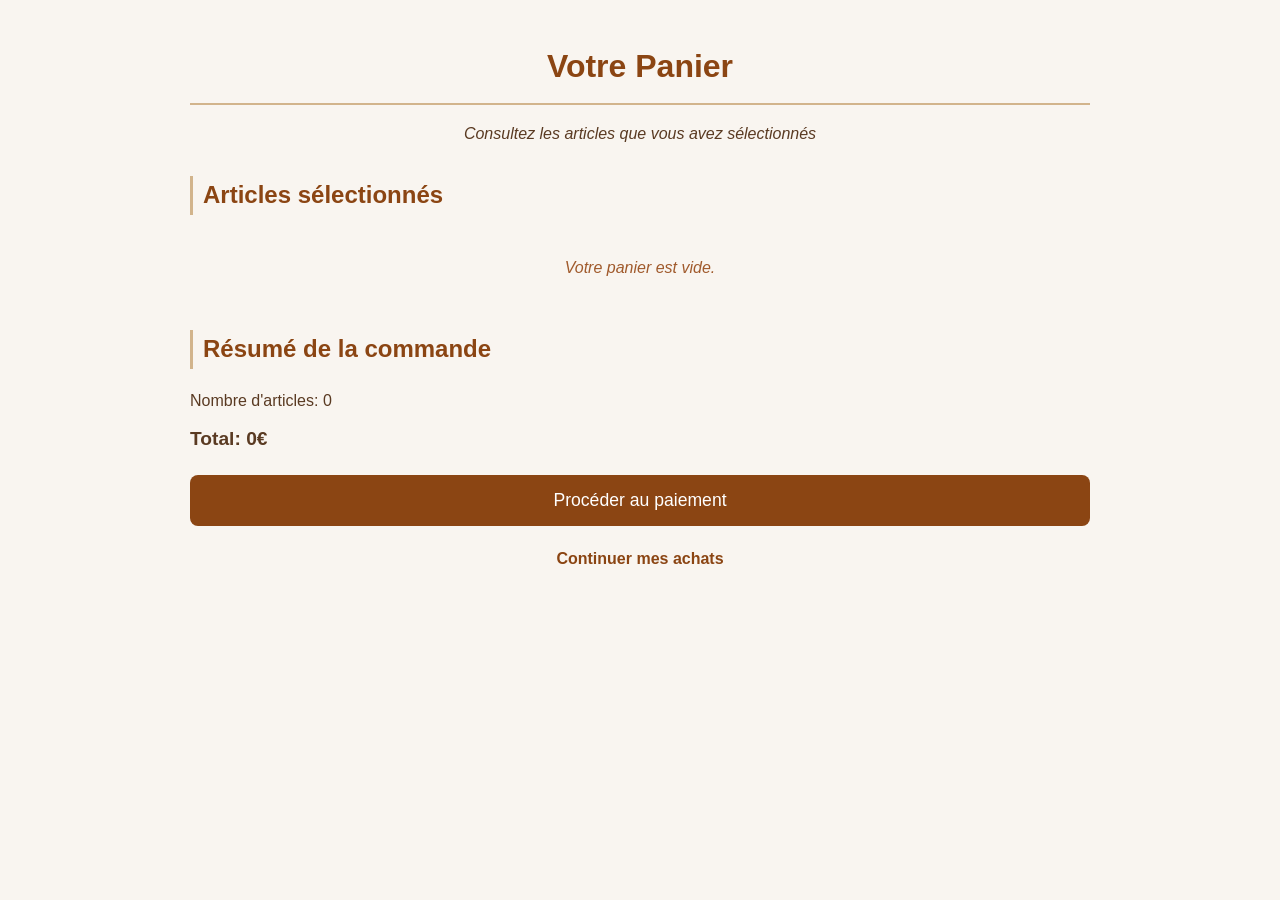
<file: Panier.html>
<!DOCTYPE html>
<html lang="fr">
<head>
  <meta charset="UTF-8">
  <meta name="viewport" content="width=device-width, initial-scale=1.0">
  <title>Votre Panier - Café Délice</title>
  <link rel="shortcut icon" href="IMAGES/OIP2.png" type="image/x-icon">
  <link rel="stylesheet" href="styles3.css">
</head>
<body>
  <div class="panier-container">
    <div class="panier-header">
      <h1>Votre Panier</h1>
      <p>Consultez les articles que vous avez sélectionnés</p>
    </div>
    
    <div class="panier-items">
      <h2>Articles sélectionnés</h2>
      <ul id="cart-items">
        <!-- Les éléments du panier seront ajoutés ici dynamiquement via JavaScript -->
      </ul>
      <div id="empty-cart-message" class="empty-cart">
        Votre panier est vide.
      </div>
    </div>
    
    <div class="panier-summary">
      <h2>Résumé de la commande</h2>
      <div id="cart-summary">
        <p>Nombre d'articles: <span id="items-count">0</span></p>
        <p class="cart-total">Total: <span id="cart-total-price">0</span>€</p>
      </div>
    </div>
    
    <button id="checkout" class="checkout-btn">Procéder au paiement</button>
    
    <div style="text-align: center;">
      <a href="index.html" class="return-btn">Continuer mes achats</a>
    </div>
  </div>

  <script src="script3.js"></script>
</body>
</html>
</file>
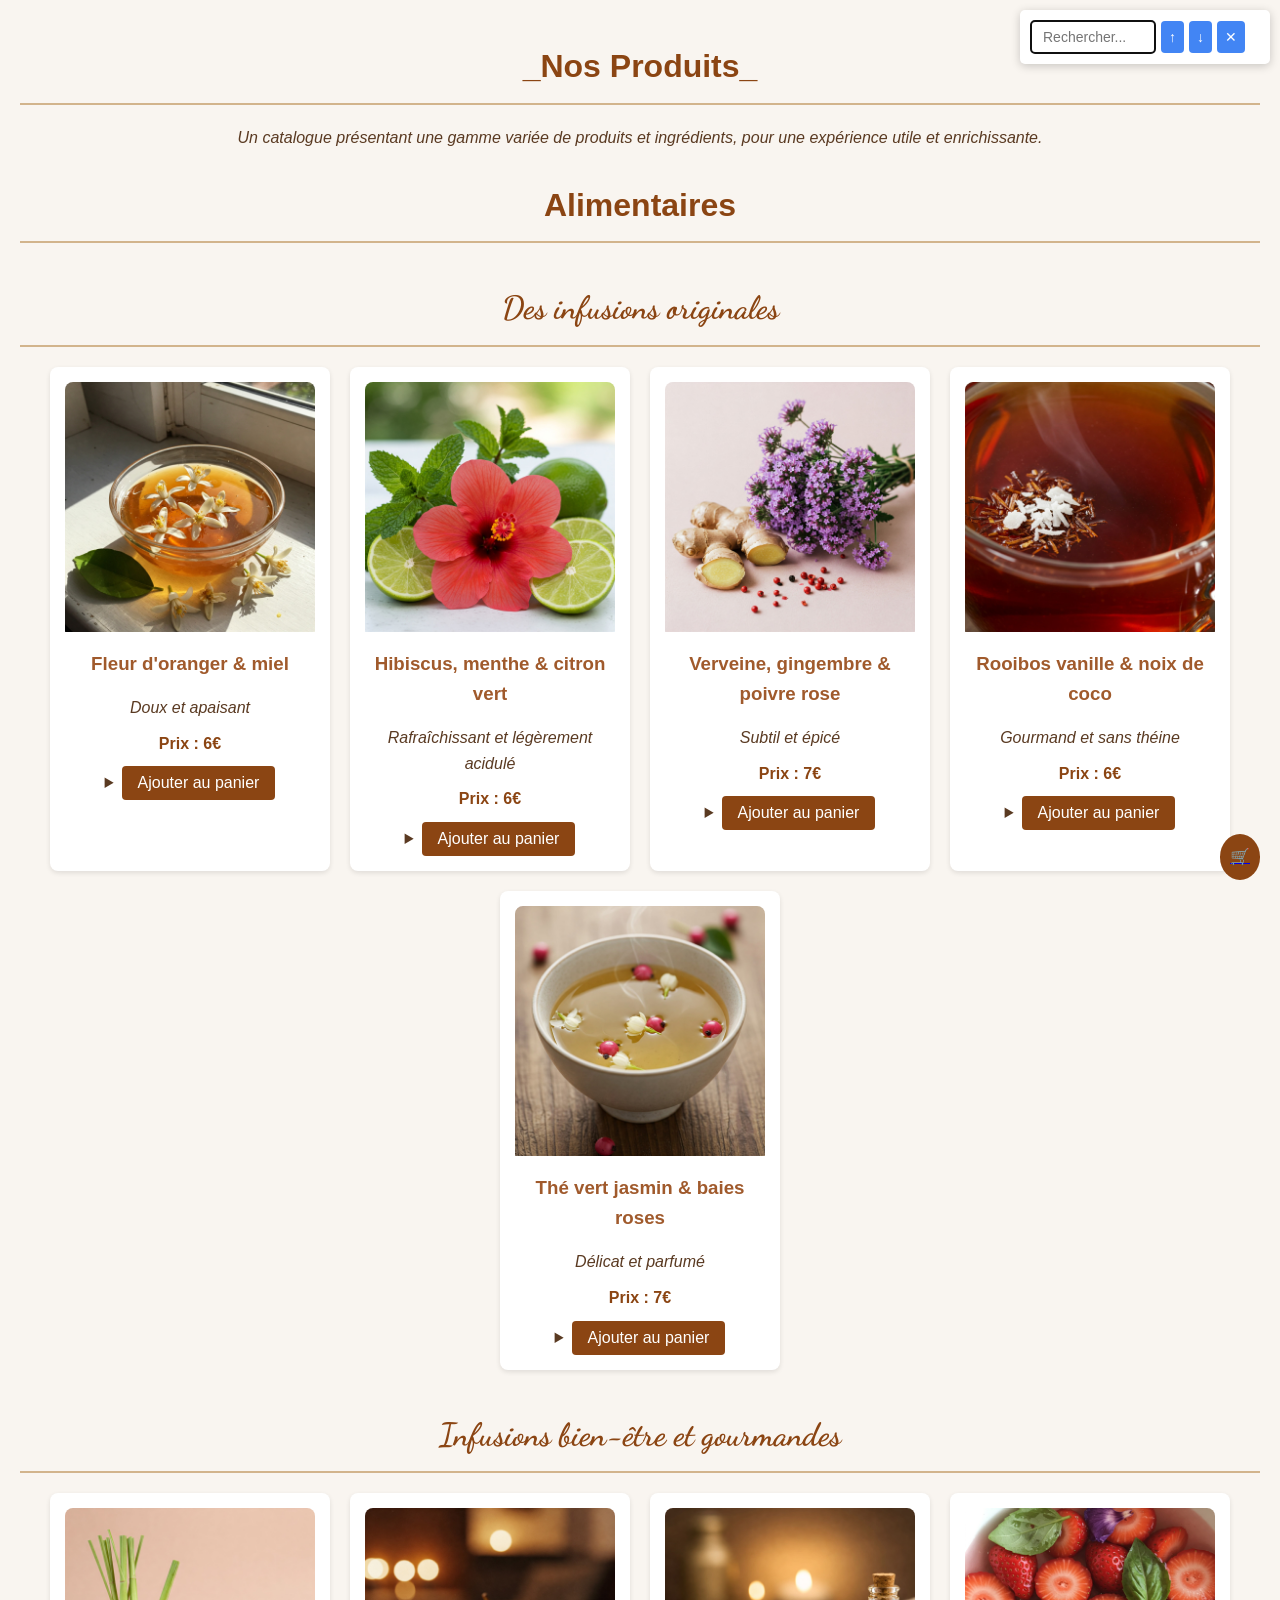
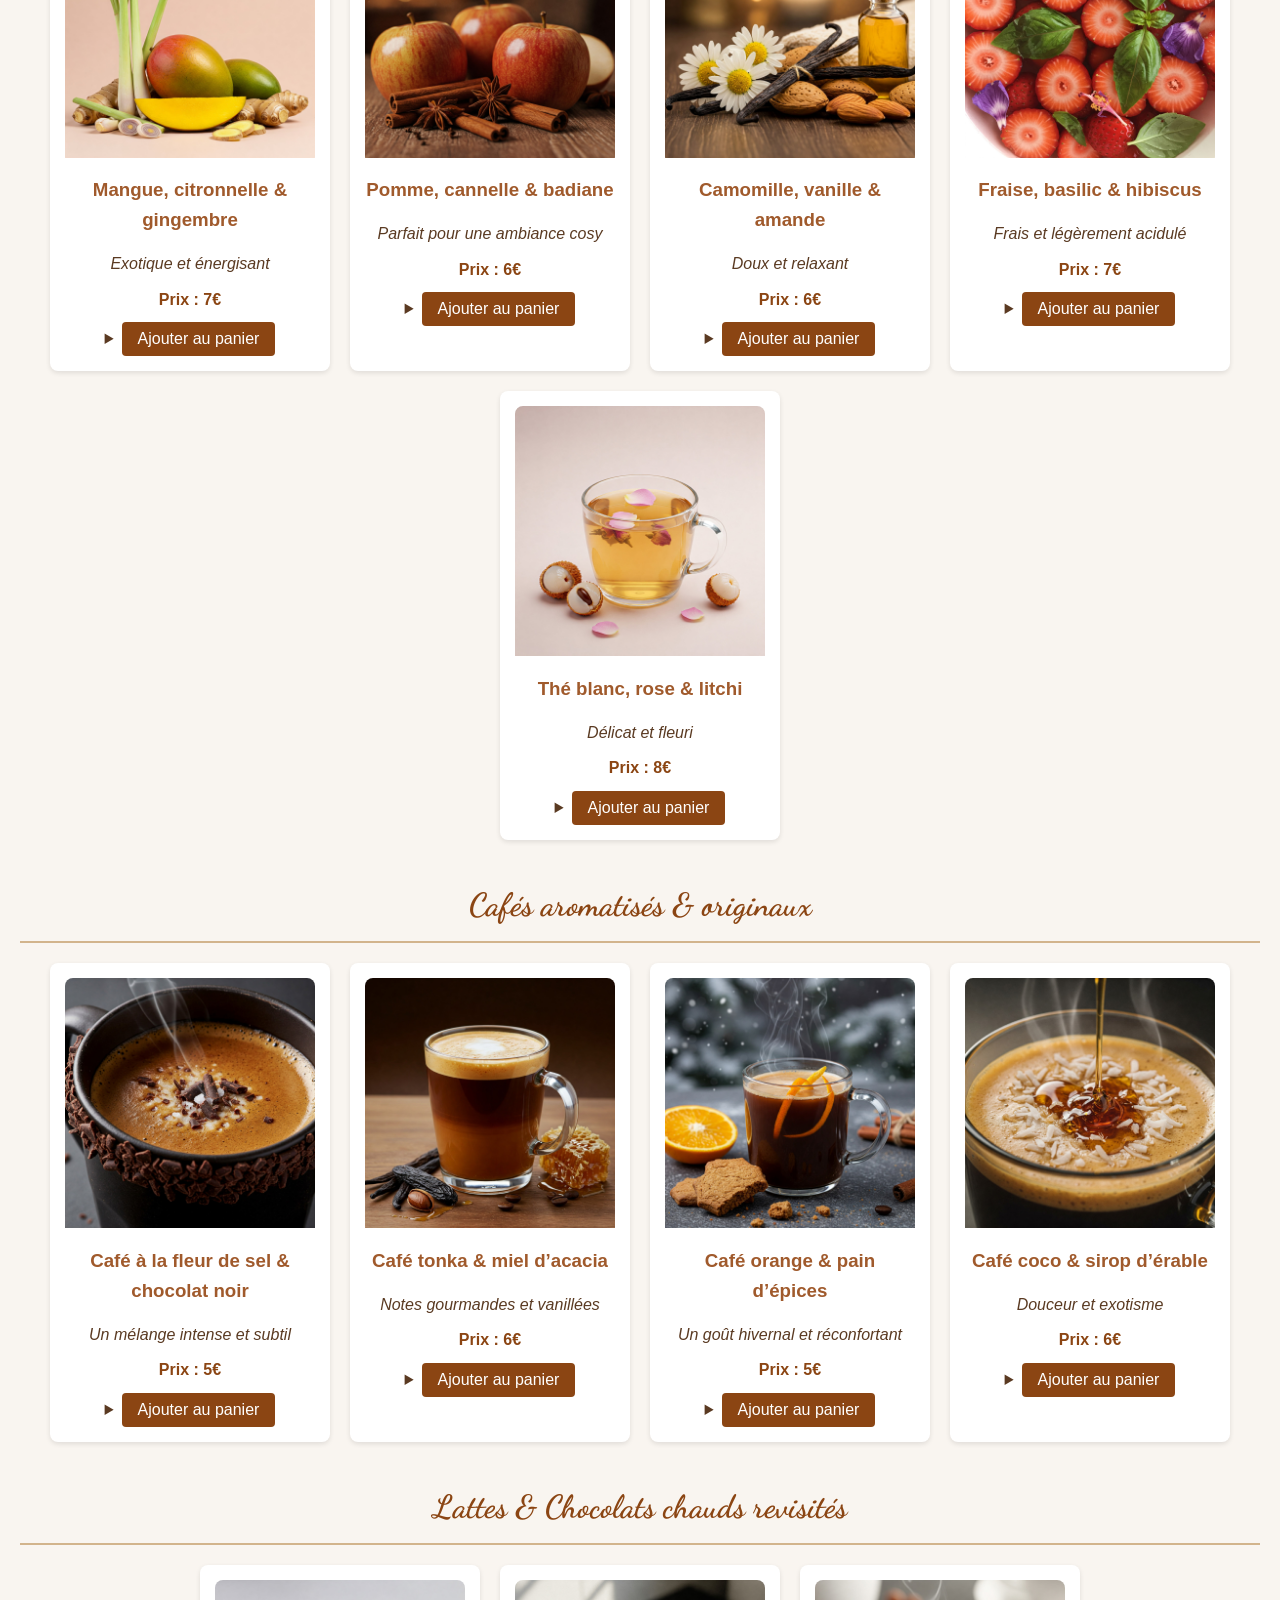
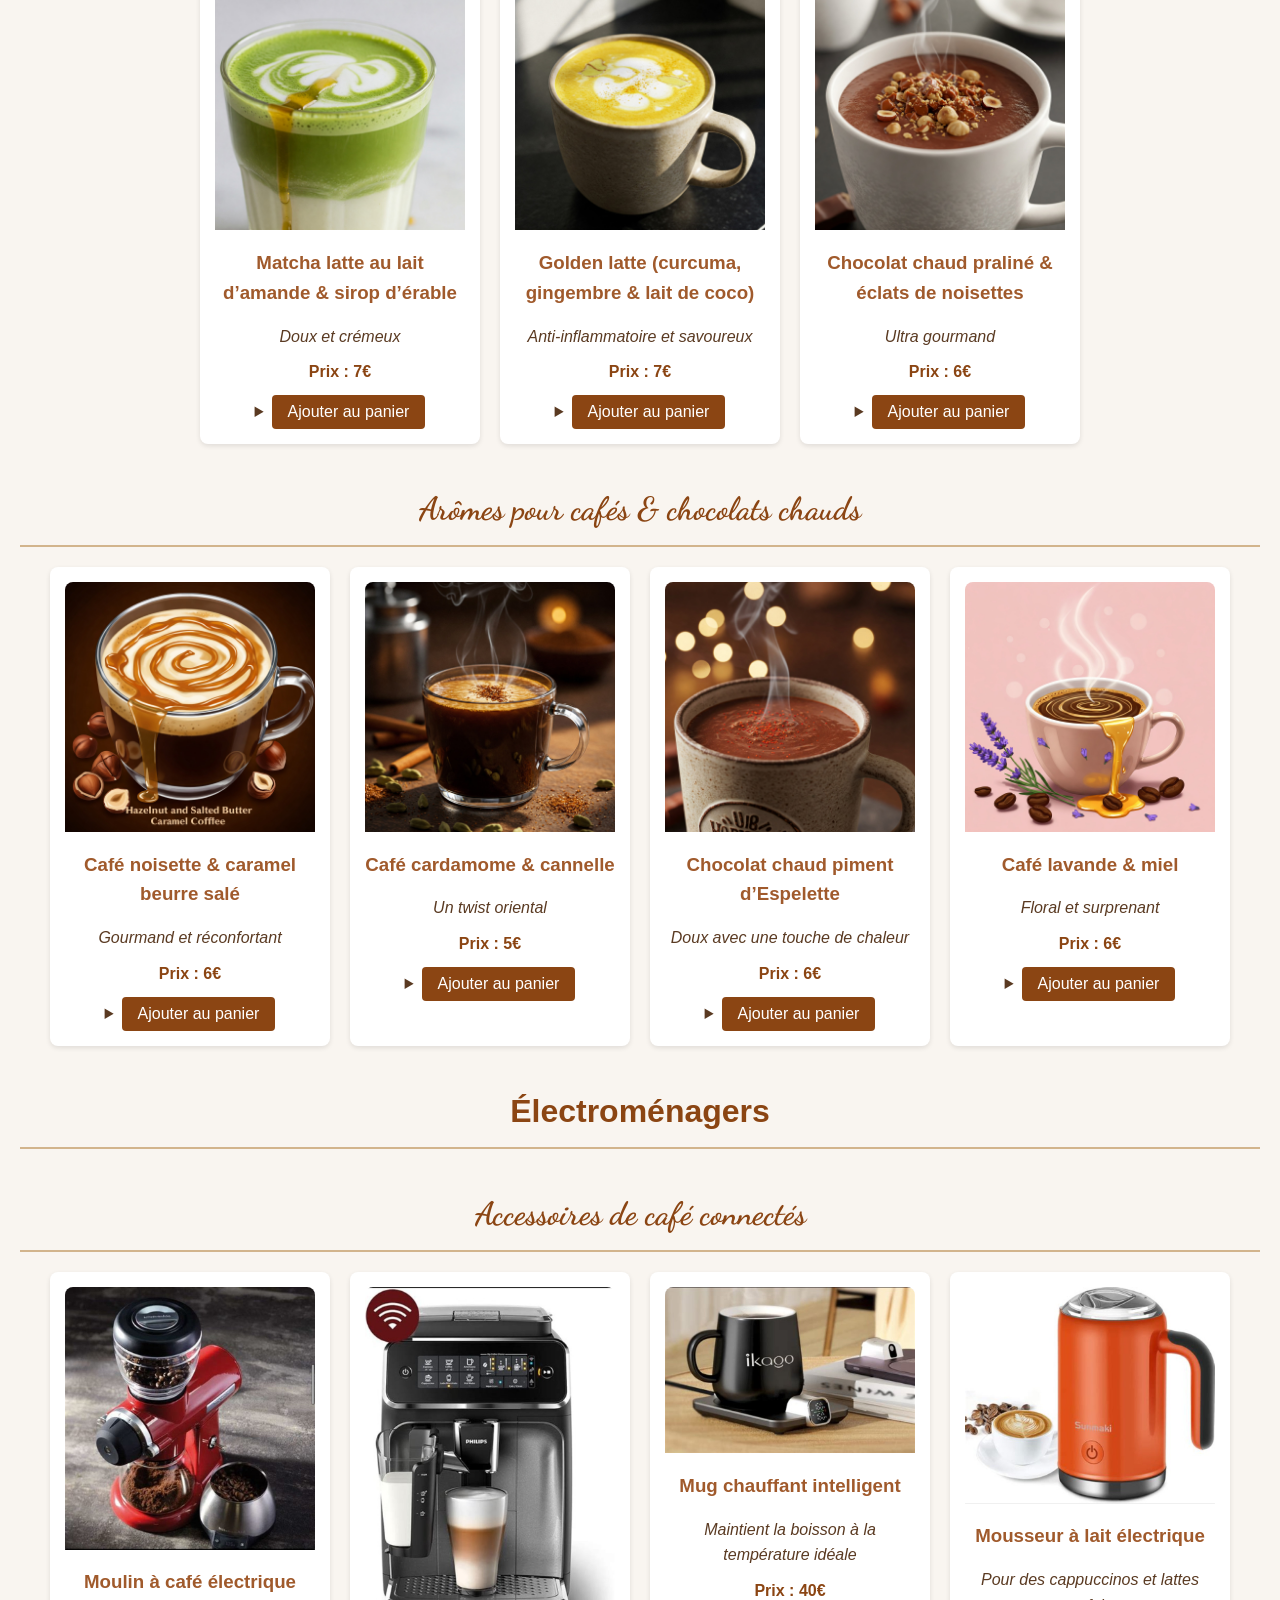
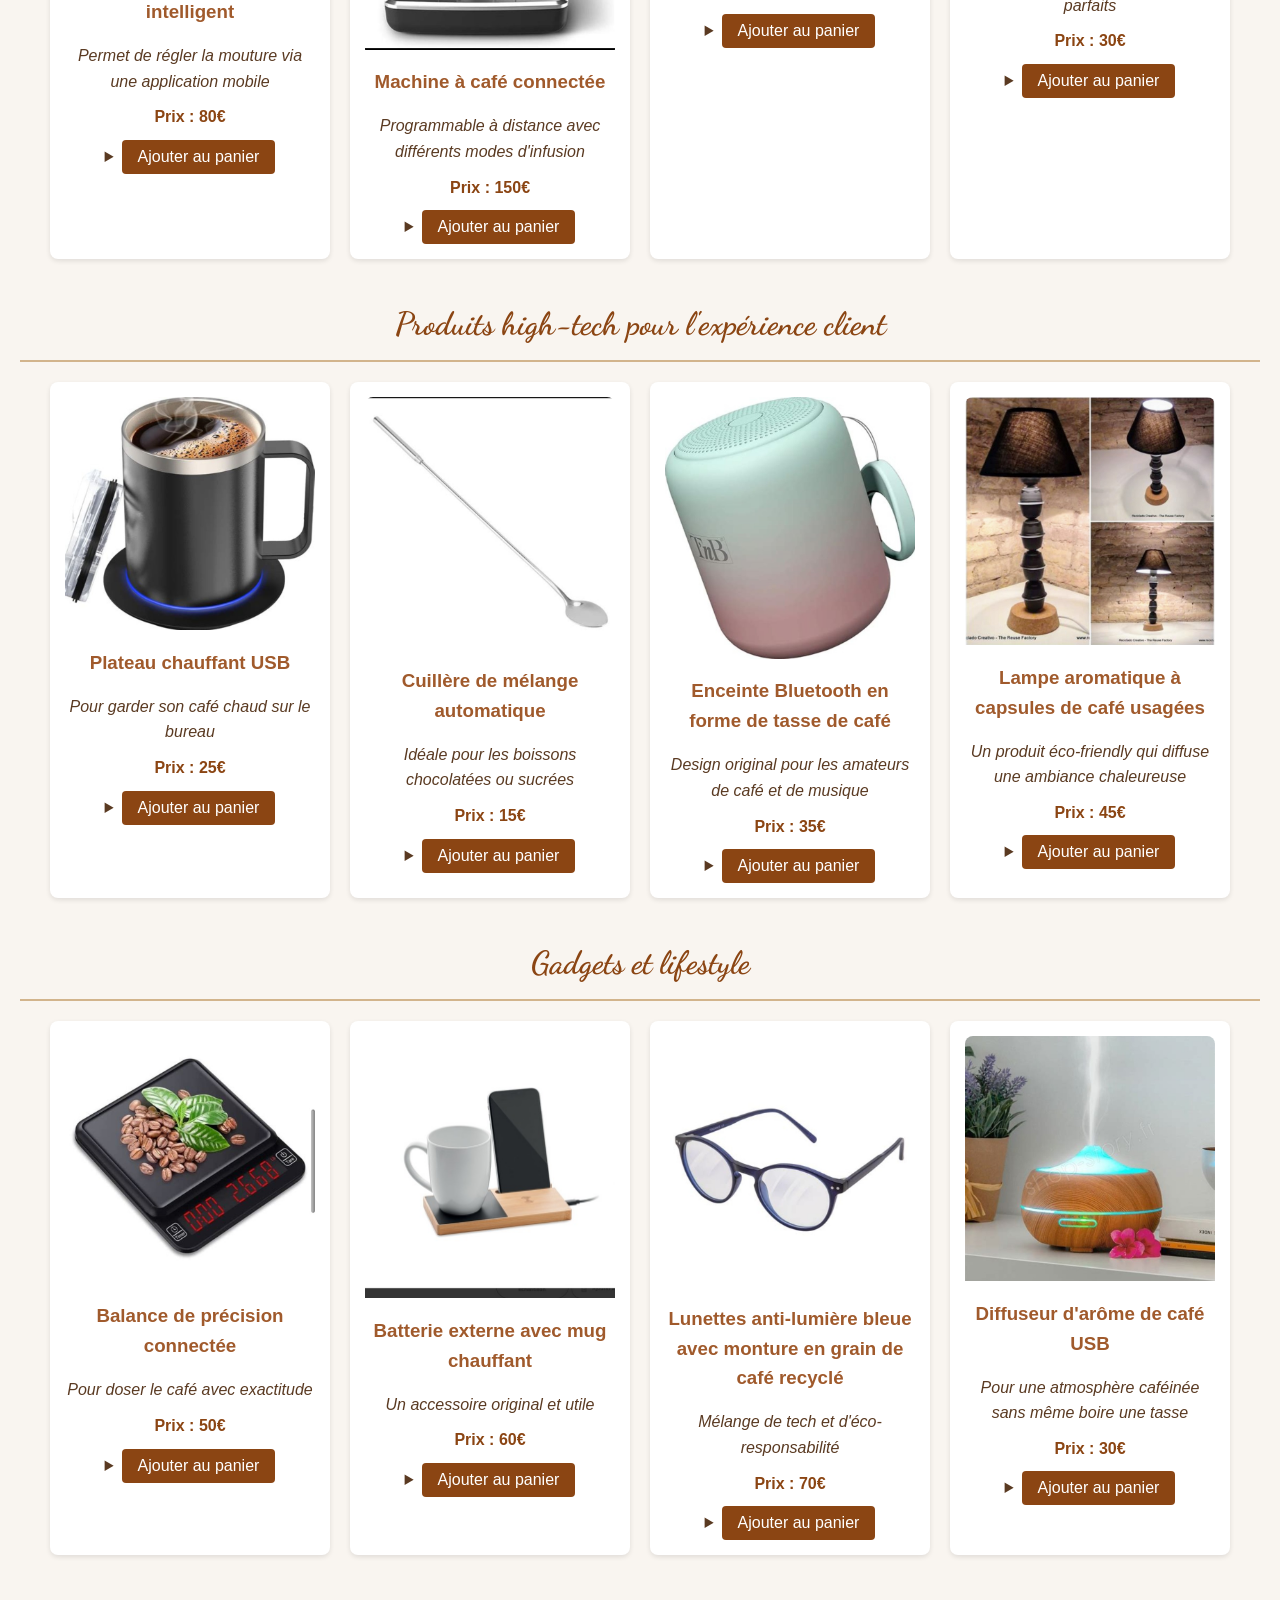
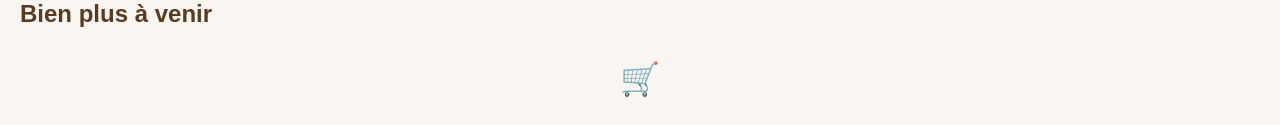
<file: produits.html>
<!DOCTYPE html>
<html lang="fr">
<head>
    <meta charset="UTF-8">
    <meta name="viewport" content="width=device-width, initial-scale=1.0">
    <title>Nos Produits</title>
    <link href="https://fonts.googleapis.com/css2?family=Dancing+Script&display=swap" rel="stylesheet">
    <link rel="stylesheet" href="styles2.css">
    <link rel="shortcut icon" href="IMAGES/GEM2.webp" type="image/x-icon">
</head>
<body>
    <div id="but">
        <h1>_Nos Produits_</h1>
    </div>

    <div class="search-container" id="searchContainer">
        <input type="text" id="searchInput" class="search-input" placeholder="Rechercher...">
        <div class="search-buttons">
            <button id="prevButton" class="search-button">↑</button>
            <button id="nextButton" class="search-button">↓</button>
            <button id="closeButton" class="search-button">✕</button>
        </div>
        <div class="search-stats" id="searchStats"></div>
    </div>
    
    <p>Un catalogue présentant une gamme variée de produits et ingrédients, pour une expérience utile et enrichissante.</p>
    
    <h1>Alimentaires</h1>

    <div class="produits-section">
        <h2 class="section-title">Des infusions originales</h2>
        <div class="produits-container">
            <div class="produit-card">
                <div class="image-container">
                    <img src="IMAGES/2-1.jpg" alt="Fleur d'oranger & miel" class="produit-image">
                </div>
                <h3 class="produit-nom">Fleur d'oranger & miel</h3>
                <p class="description">Doux et apaisant</p>
                <span class="prix">Prix : 6€</span>
                <details>
                    <summary><button class="add-to-cart" data-id="30">Ajouter au panier</button></summary>
                    <form class="order-form">
                        <label for="quantity-30">Quantité :</label>
                        <input type="number" id="quantity-30" name="quantity" min="1" value="1" />
                        <button type="submit">Valider</button>
                    </form>
                </details>
            </div>
            
            <div class="produit-card">
                <div class="image-container">
                    <img src="IMAGES/2-2.jpg" alt="Hibiscus, menthe & citron vert" class="produit-image">
                </div>
                <h3 class="produit-nom">Hibiscus, menthe & citron vert</h3>
                <p class="description">Rafraîchissant et légèrement acidulé</p>
                <span class="prix">Prix : 6€</span>
                <details>
                    <summary><button class="add-to-cart" data-id="31">Ajouter au panier</button></summary>
                    <form class="order-form">
                        <label for="quantity-31">Quantité :</label>
                        <input type="number" id="quantity-31" name="quantity" min="1" value="1" />
                        <button type="submit">Valider</button>
                    </form>
                </details>
            </div>
            
            <div class="produit-card">
                <div class="image-container">
                    <img src="IMAGES/2-3.jpg" alt="Verveine, gingembre & poivre rose" class="produit-image">
                </div>
                <h3 class="produit-nom">Verveine, gingembre & poivre rose</h3>
                <p class="description">Subtil et épicé</p>
                <span class="prix">Prix : 7€</span>
                <details>
                    <summary><button class="add-to-cart" data-id="32">Ajouter au panier</button></summary>
                    <form class="order-form">
                        <label for="quantity-32">Quantité :</label>
                        <input type="number" id="quantity-32" name="quantity" min="1" value="1" />
                        <button type="submit">Valider</button>
                    </form>
                </details>
            </div>
            
            <div class="produit-card">
                <div class="image-container">
                    <img src="IMAGES/2-4.jpg" alt="Rooibos vanille & noix de coco" class="produit-image">
                </div>
                <h3 class="produit-nom">Rooibos vanille & noix de coco</h3>
                <p class="description">Gourmand et sans théine</p>
                <span class="prix">Prix : 6€</span>
                <details>
                    <summary><button class="add-to-cart" data-id="33">Ajouter au panier</button></summary>
                    <form class="order-form">
                        <label for="quantity-33">Quantité :</label>
                        <input type="number" id="quantity-33" name="quantity" min="1" value="1" />
                        <button type="submit">Valider</button>
                    </form>
                </details>
            </div>
            
            <div class="produit-card">
                <div class="image-container">
                    <img src="IMAGES/2-5.jpg" alt="Thé vert jasmin & baies roses" class="produit-image">
                </div>
                <h3 class="produit-nom">Thé vert jasmin & baies roses</h3>
                <p class="description">Délicat et parfumé</p>
                <span class="prix">Prix : 7€</span>
                <details>
                    <summary><button class="add-to-cart" data-id="34">Ajouter au panier</button></summary>
                    <form class="order-form">
                        <label for="quantity-34">Quantité :</label>
                        <input type="number" id="quantity-34" name="quantity" min="1" value="1" />
                        <button type="submit">Valider</button>
                    </form>
                </details>
            </div>
        </div>
    </div>
    
    <div class="produits-section">
        <h2 class="section-title">Infusions bien-être et gourmandes</h2>
        <div class="produits-container">
            <div class="produit-card">
                <div class="image-container">
                    <img src="IMAGES/2-6.jpg" alt="Mangue, citronnelle & gingembre" class="produit-image">
                </div>
                <h3 class="produit-nom">Mangue, citronnelle & gingembre</h3>
                <p class="description">Exotique et énergisant</p>
                <span class="prix">Prix : 7€</span>
                <details>
                    <summary><button class="add-to-cart" data-id="35">Ajouter au panier</button></summary>
                    <form class="order-form">
                        <label for="quantity-35">Quantité :</label>
                        <input type="number" id="quantity-35" name="quantity" min="1" value="1" />
                        <button type="submit">Valider</button>
                    </form>
                </details>
            </div>
            
            <div class="produit-card">
                <div class="image-container">
                    <img src="IMAGES/2-7.jpg" alt="Pomme, cannelle & badiane" class="produit-image">
                </div>
                <h3 class="produit-nom">Pomme, cannelle & badiane</h3>
                <p class="description">Parfait pour une ambiance cosy</p>
                <span class="prix">Prix : 6€</span>
                <details>
                    <summary><button class="add-to-cart" data-id="36">Ajouter au panier</button></summary>
                    <form class="order-form">
                        <label for="quantity-36">Quantité :</label>
                        <input type="number" id="quantity-36" name="quantity" min="1" value="1" />
                        <button type="submit">Valider</button>
                    </form>
                </details>
            </div>
            
            <div class="produit-card">
                <div class="image-container">
                    <img src="IMAGES/2-8.jpg" alt="Camomille, vanille & amande" class="produit-image">
                </div>
                <h3 class="produit-nom">Camomille, vanille & amande</h3>
                <p class="description">Doux et relaxant</p>
                <span class="prix">Prix : 6€</span>
                <details>
                    <summary><button class="add-to-cart" data-id="37">Ajouter au panier</button></summary>
                    <form class="order-form">
                        <label for="quantity-37">Quantité :</label>
                        <input type="number" id="quantity-37" name="quantity" min="1" value="1" />
                        <button type="submit">Valider</button>
                    </form>
                </details>
            </div>
            
            <div class="produit-card">
                <div class="image-container">
                    <img src="IMAGES/2-9.jpg" alt="Fraise, basilic & hibiscus" class="produit-image">
                </div>
                <h3 class="produit-nom">Fraise, basilic & hibiscus</h3>
                <p class="description">Frais et légèrement acidulé</p>
                <span class="prix">Prix : 7€</span>
                <details>
                    <summary><button class="add-to-cart" data-id="38">Ajouter au panier</button></summary>
                    <form class="order-form">
                        <label for="quantity-38">Quantité :</label>
                        <input type="number" id="quantity-38" name="quantity" min="1" value="1" />
                        <button type="submit">Valider</button>
                    </form>
                </details>
            </div>
            
            <div class="produit-card">
                <div class="image-container">
                    <img src="IMAGES/2-10.jpg" alt="Thé blanc, rose & litchi" class="produit-image">
                </div>
                <h3 class="produit-nom">Thé blanc, rose & litchi</h3>
                <p class="description">Délicat et fleuri</p>
                <span class="prix">Prix : 8€</span>
                <details>
                    <summary><button class="add-to-cart" data-id="39">Ajouter au panier</button></summary>
                    <form class="order-form">
                        <label for="quantity-39">Quantité :</label>
                        <input type="number" id="quantity-39" name="quantity" min="1" value="1" />
                        <button type="submit">Valider</button>
                    </form>
                </details>
            </div>
        </div>
    </div>
    
    <div class="produits-section">
        <h2 class="section-title">Cafés aromatisés & originaux</h2>
        <div class="produits-container">
            <div class="produit-card">
                <div class="image-container">
                    <img src="IMAGES/2-11.jpg" alt="Café à la fleur de sel & chocolat noir" class="produit-image">
                </div>
                <h3 class="produit-nom">Café à la fleur de sel & chocolat noir</h3>
                <p class="description">Un mélange intense et subtil</p>
                <span class="prix">Prix : 5€</span>
                <details>
                    <summary><button class="add-to-cart" data-id="40">Ajouter au panier</button></summary>
                    <form class="order-form">
                        <label for="quantity-40">Quantité :</label>
                        <input type="number" id="quantity-40" name="quantity" min="1" value="1" />
                        <button type="submit">Valider</button>
                    </form>
                </details>
            </div>
            
            <div class="produit-card">
                <div class="image-container">
                    <img src="IMAGES/2-12.jpg" alt="Café tonka & miel d’acacia" class="produit-image">
                </div>
                <h3 class="produit-nom">Café tonka & miel d’acacia</h3>
                <p class="description">Notes gourmandes et vanillées</p>
                <span class="prix">Prix : 6€</span>
                <details>
                    <summary><button class="add-to-cart" data-id="41">Ajouter au panier</button></summary>
                    <form class="order-form">
                        <label for="quantity-41">Quantité :</label>
                        <input type="number" id="quantity-41" name="quantity" min="1" value="1" />
                        <button type="submit">Valider</button>
                    </form>
                </details>
            </div>
            
            <div class="produit-card">
                <div class="image-container">
                    <img src="IMAGES/2-13.jpg" alt="Café orange & pain d’épices" class="produit-image">
                </div>
                <h3 class="produit-nom">Café orange & pain d’épices</h3>
                <p class="description">Un goût hivernal et réconfortant</p>
                <span class="prix">Prix : 5€</span>
                <details>
                    <summary><button class="add-to-cart" data-id="42">Ajouter au panier</button></summary>
                    <form class="order-form">
                        <label for="quantity-42">Quantité :</label>
                        <input type="number" id="quantity-42" name="quantity" min="1" value="1" />
                        <button type="submit">Valider</button>
                    </form>
                </details>
            </div>
            
            <div class="produit-card">
                <div class="image-container">
                    <img src="IMAGES/2-14.jpg" alt="Café coco & sirop d’érable" class="produit-image">
                </div>
                <h3 class="produit-nom">Café coco & sirop d’érable</h3>
                <p class="description">Douceur et exotisme</p>
                <span class="prix">Prix : 6€</span>
                <details>
                    <summary><button class="add-to-cart" data-id="43">Ajouter au panier</button></summary>
                    <form class="order-form">
                        <label for="quantity-43">Quantité :</label>
                        <input type="number" id="quantity-43" name="quantity" min="1" value="1" />
                        <button type="submit">Valider</button>
                    </form>
                </details>
            </div>
        </div>
    </div>

    <div class="produits-section">
        <h2 class="section-title">Lattes & Chocolats chauds revisités</h2>
        <div class="produits-container">
            <div class="produit-card">
                <div class="image-container">
                    <img src="IMAGES/2-15.jpg" alt="Matcha latte au lait d’amande & sirop d’érable" class="produit-image">
                </div>
                <h3 class="produit-nom">Matcha latte au lait d’amande & sirop d’érable</h3>
                <p class="description">Doux et crémeux</p>
                <span class="prix">Prix : 7€</span>
                <details>
                    <summary><button class="add-to-cart" data-id="44">Ajouter au panier</button></summary>
                    <form class="order-form">
                        <label for="quantity-44">Quantité :</label>
                        <input type="number" id="quantity-44" name="quantity" min="1" value="1" />
                        <button type="submit">Valider</button>
                    </form>
                </details>
            </div>
            
            <div class="produit-card">
                <div class="image-container">
                    <img src="IMAGES/2-16.jpg" alt="Golden latte (curcuma, gingembre & lait de coco)" class="produit-image">
                </div>
                <h3 class="produit-nom">Golden latte (curcuma, gingembre & lait de coco)</h3>
                <p class="description">Anti-inflammatoire et savoureux</p>
                <span class="prix">Prix : 7€</span>
                <details>
                    <summary><button class="add-to-cart" data-id="45">Ajouter au panier</button></summary>
                    <form class="order-form">
                        <label for="quantity-45">Quantité :</label>
                        <input type="number" id="quantity-45" name="quantity" min="1" value="1" />
                        <button type="submit">Valider</button>
                    </form>
                </details>
            </div>
            
            <div class="produit-card">
                <div class="image-container">
                    <img src="IMAGES/2-17.jpg" alt="Chocolat chaud praliné & éclats de noisettes" class="produit-image">
                </div>
                <h3 class="produit-nom">Chocolat chaud praliné & éclats de noisettes</h3>
                <p class="description">Ultra gourmand</p>
                <span class="prix">Prix : 6€</span>
                <details>
                    <summary><button class="add-to-cart" data-id="46">Ajouter au panier</button></summary>
                    <form class="order-form">
                        <label for="quantity-46">Quantité :</label>
                        <input type="number" id="quantity-46" name="quantity" min="1" value="1" />
                        <button type="submit">Valider</button>
                    </form>
                </details>
            </div>
        </div>
    </div>

    <div class="produits-section">
        <h2 class="section-title">Arômes pour cafés & chocolats chauds</h2>
        <div class="produits-container">
            <div class="produit-card">
                <div class="image-container">
                    <img src="IMAGES/2-18.jpg" alt="Café noisette & caramel beurre salé" class="produit-image">
                </div>
                <h3 class="produit-nom">Café noisette & caramel beurre salé</h3>
                <p class="description">Gourmand et réconfortant</p>
                <span class="prix">Prix : 6€</span>
                <details>
                    <summary><button class="add-to-cart" data-id="47">Ajouter au panier</button></summary>
                    <form class="order-form">
                        <label for="quantity-47">Quantité :</label>
                        <input type="number" id="quantity-47" name="quantity" min="1" value="1" />
                        <button type="submit">Valider</button>
                    </form>
                </details>
            </div>
            
            <div class="produit-card">
                <div class="image-container">
                    <img src="IMAGES/2-19.jpg" alt="Café cardamome & cannelle" class="produit-image">
                </div>
                <h3 class="produit-nom">Café cardamome & cannelle</h3>
                <p class="description">Un twist oriental</p>
                <span class="prix">Prix : 5€</span>
                <details>
                    <summary><button class="add-to-cart" data-id="48">Ajouter au panier</button></summary>
                    <form class="order-form">
                        <label for="quantity-48">Quantité :</label>
                        <input type="number" id="quantity-48" name="quantity" min="1" value="1" />
                        <button type="submit">Valider</button>
                    </form>
                </details>
            </div>
            
            <div class="produit-card">
                <div class="image-container">
                    <img src="IMAGES/2-20.jpg" alt="Chocolat chaud piment d’Espelette" class="produit-image">
                </div>
                <h3 class="produit-nom">Chocolat chaud piment d’Espelette</h3>
                <p class="description">Doux avec une touche de chaleur</p>
                <span class="prix">Prix : 6€</span>
                <details>
                    <summary><button class="add-to-cart" data-id="49">Ajouter au panier</button></summary>
                    <form class="order-form">
                        <label for="quantity-49">Quantité :</label>
                        <input type="number" id="quantity-49" name="quantity" min="1" value="1" />
                        <button type="submit">Valider</button>
                    </form>
                </details>
            </div>
            
            <div class="produit-card">
                <div class="image-container">
                    <img src="IMAGES/2-21.jpg" alt="Café lavande & miel" class="produit-image">
                </div>
                <h3 class="produit-nom">Café lavande & miel</h3>
                <p class="description">Floral et surprenant</p>
                <span class="prix">Prix : 6€</span>
                <details>
                    <summary><button class="add-to-cart" data-id="50">Ajouter au panier</button></summary>
                    <form class="order-form">
                        <label for="quantity-50">Quantité :</label>
                        <input type="number" id="quantity-50" name="quantity" min="1" value="1" />
                        <button type="submit">Valider</button>
                    </form>
                </details>
            </div>
        </div>
    </div>

    <h1>Électroménagers</h1>
    
    <div class="produits-section">
        <h2 class="section-title">Accessoires de café connectés</h2>
        <div class="produits-container">
            <div class="produit-card">
                <div class="image-container">
                    <img src="IMAGES/8.jpg" alt="Moulin à café électrique intelligent" class="produit-image">
                </div>
                <h3 class="produit-nom">Moulin à café électrique intelligent</h3>
                <p class="description">Permet de régler la mouture via une application mobile</p>
                <span class="prix">Prix : 80€</span>
                <details>
                    <summary><button class="add-to-cart" data-id="51">Ajouter au panier</button></summary>
                    <form class="order-form">
                        <label for="quantity-51">Quantité :</label>
                        <input type="number" id="quantity-51" name="quantity" min="1" value="1" />
                        <button type="submit">Valider</button>
                    </form>
                </details>
            </div>
            
            <div class="produit-card">
                <div class="image-container">
                    <img src="IMAGES/9.jpg" alt="Machine à café connectée" class="produit-image">
                </div>
                <h3 class="produit-nom">Machine à café connectée</h3>
                <p class="description">Programmable à distance avec différents modes d'infusion</p>
                <span class="prix">Prix : 150€</span>
                <details>
                    <summary><button class="add-to-cart" data-id="52">Ajouter au panier</button></summary>
                    <form class="order-form">
                        <label for="quantity-52">Quantité :</label>
                        <input type="number" id="quantity-52" name="quantity" min="1" value="1" />
                        <button type="submit">Valider</button>
                    </form>
                </details>
            </div>
            
            <div class="produit-card">
                <div class="image-container">
                    <img src="IMAGES/10.jpg" alt="Mug chauffant intelligent" class="produit-image">
                </div>
                <h3 class="produit-nom">Mug chauffant intelligent</h3>
                <p class="description">Maintient la boisson à la température idéale</p>
                <span class="prix">Prix : 40€</span>
                <details>
                    <summary><button class="add-to-cart" data-id="53">Ajouter au panier</button></summary>
                    <form class="order-form">
                        <label for="quantity-53">Quantité :</label>
                        <input type="number" id="quantity-53" name="quantity" min="1" value="1" />
                        <button type="submit">Valider</button>
                    </form>
                </details>
            </div>
            
            <div class="produit-card">
                <div class="image-container">
                    <img src="IMAGES/11.jpg" alt="Mousseur à lait électrique" class="produit-image">
                </div>
                <h3 class="produit-nom">Mousseur à lait électrique</h3>
                <p class="description">Pour des cappuccinos et lattes parfaits</p>
                <span class="prix">Prix : 30€</span>
                <details>
                    <summary><button class="add-to-cart" data-id="54">Ajouter au panier</button></summary>
                    <form class="order-form">
                        <label for="quantity-54">Quantité :</label>
                        <input type="number" id="quantity-54" name="quantity" min="1" value="1" />
                        <button type="submit">Valider</button>
                    </form>
                </details>
            </div>
        </div>
    </div>

    <div class="produits-section">
        <h2 class="section-title">Produits high-tech pour l'expérience client</h2>
        <div class="produits-container">
            <div class="produit-card">
                <div class="image-container">
                    <img src="IMAGES/12.jpg" alt="Plateau chauffant USB" class="produit-image">
                </div>
                <h3 class="produit-nom">Plateau chauffant USB</h3>
                <p class="description">Pour garder son café chaud sur le bureau</p>
                <span class="prix">Prix : 25€</span>
                <details>
                    <summary><button class="add-to-cart" data-id="55">Ajouter au panier</button></summary>
                    <form class="order-form">
                        <label for="quantity-55">Quantité :</label>
                        <input type="number" id="quantity-55" name="quantity" min="1" value="1" />
                        <button type="submit">Valider</button>
                    </form>
                </details>
            </div>
            
            <div class="produit-card">
                <div class="image-container">
                    <img src="IMAGES/13.jpg" alt="Cuillère de mélange automatique" class="produit-image">
                </div>
                <h3 class="produit-nom">Cuillère de mélange automatique</h3>
                <p class="description">Idéale pour les boissons chocolatées ou sucrées</p>
                <span class="prix">Prix : 15€</span>
                <details>
                    <summary><button class="add-to-cart" data-id="56">Ajouter au panier</button></summary>
                    <form class="order-form">
                        <label for="quantity-56">Quantité :</label>
                        <input type="number" id="quantity-56" name="quantity" min="1" value="1" />
                        <button type="submit">Valider</button>
                    </form>
                </details>
            </div>
            
            <div class="produit-card">
                <div class="image-container">
                    <img src="IMAGES/14.jpg" alt="Enceinte Bluetooth en forme de tasse de café" class="produit-image">
                </div>
                <h3 class="produit-nom">Enceinte Bluetooth en forme de tasse de café</h3>
                <p class="description">Design original pour les amateurs de café et de musique</p>
                <span class="prix">Prix : 35€</span>
                <details>
                    <summary><button class="add-to-cart" data-id="57">Ajouter au panier</button></summary>
                    <form class="order-form">
                        <label for="quantity-57">Quantité :</label>
                        <input type="number" id="quantity-57" name="quantity" min="1" value="1" />
                        <button type="submit">Valider</button>
                    </form>
                </details>
            </div>
            
            <div class="produit-card">
                <div class="image-container">
                    <img src="IMAGES/15.jpg" alt="Lampe aromatique à capsules de café usagées" class="produit-image">
                </div>
                <h3 class="produit-nom">Lampe aromatique à capsules de café usagées</h3>
                <p class="description">Un produit éco-friendly qui diffuse une ambiance chaleureuse</p>
                <span class="prix">Prix : 45€</span>
                <details>
                    <summary><button class="add-to-cart" data-id="58">Ajouter au panier</button></summary>
                    <form class="order-form">
                        <label for="quantity-58">Quantité :</label>
                        <input type="number" id="quantity-58" name="quantity" min="1" value="1" />
                        <button type="submit">Valider</button>
                    </form>
                </details>
            </div>
        </div>
    </div>

    <div class="produits-section">
        <h2 class="section-title">Gadgets et lifestyle</h2>
        <div class="produits-container">
            <div class="produit-card">
                <div class="image-container">
                    <img src="IMAGES/16.jpg" alt="Balance de précision connectée" class="produit-image">
                </div>
                <h3 class="produit-nom">Balance de précision connectée</h3>
                <p class="description">Pour doser le café avec exactitude</p>
                <span class="prix">Prix : 50€</span>
                <details>
                    <summary><button class="add-to-cart" data-id="59">Ajouter au panier</button></summary>
                    <form class="order-form">
                        <label for="quantity-59">Quantité :</label>
                        <input type="number" id="quantity-59" name="quantity" min="1" value="1" />
                        <button type="submit">Valider</button>
                    </form>
                </details>
            </div>
            
            <div class="produit-card">
                <div class="image-container">
                    <img src="IMAGES/17.jpg" alt="Batterie externe avec mug chauffant" class="produit-image">
                </div>
                <h3 class="produit-nom">Batterie externe avec mug chauffant</h3>
                <p class="description">Un accessoire original et utile</p>
                <span class="prix">Prix : 60€</span>
                <details>
                    <summary><button class="add-to-cart" data-id="60">Ajouter au panier</button></summary>
                    <form class="order-form">
                        <label for="quantity-60">Quantité :</label>
                        <input type="number" id="quantity-60" name="quantity" min="1" value="1" />
                        <button type="submit">Valider</button>
                    </form>
                </details>
            </div>
            
            <div class="produit-card">
                <div class="image-container">
                    <img src="IMAGES/18.jpg" alt="Lunettes anti-lumière bleue avec monture en grain de café recyclé" class="produit-image">
                </div>
                <h3 class="produit-nom">Lunettes anti-lumière bleue avec monture en grain de café recyclé</h3>
                <p class="description">Mélange de tech et d'éco-responsabilité</p>
                <span class="prix">Prix : 70€</span>
                <details>
                    <summary><button class="add-to-cart" data-id="61">Ajouter au panier</button></summary>
                    <form class="order-form">
                        <label for="quantity-61">Quantité :</label>
                        <input type="number" id="quantity-61" name="quantity" min="1" value="1" />
                        <button type="submit">Valider</button>
                    </form>
                </details>
            </div>
            
            <div class="produit-card">
                <div class="image-container">
                    <img src="IMAGES/19.jpg" alt="Diffuseur d'arôme de café USB" class="produit-image">
                </div>
                <h3 class="produit-nom">Diffuseur d'arôme de café USB</h3>
                <p class="description">Pour une atmosphère caféinée sans même boire une tasse</p>
                <span class="prix">Prix : 30€</span>
                <details>
                    <summary><button class="add-to-cart" data-id="62">Ajouter au panier</button></summary>
                    <form class="order-form">
                        <label for="quantity-62">Quantité :</label>
                        <input type="number" id="quantity-62" name="quantity" min="1" value="1" />
                        <button type="submit">Valider</button>
                    </form>
                </details>
            </div>
        </div>
    </div>

    <h2>Bien plus à venir</h2>

    <div class="panier">
        <a href="panier.html">🛒</a>
    </div>

    <script src="script2.js"></script>
</body>
</html>
</file>
<file: styles.css>
body {
    margin: 0 auto;
    background-color: #f9f5f0;
    box-sizing: border-box;    
    overflow-x: hidden;
}

            /* Disposition image et menu defilant */

.header {
    background: url(IMAGES/BACKI.jpg);
    background-size: cover;
    background-repeat: no-repeat;
    border-radius: 10px;
    margin-bottom: -40px;
}

#head {
    display: flex;
    justify-content: space-between;
    align-items: center;
    position: relative;
    backdrop-filter: blur(0.6px);
}    

#LOGI {
    height: 20vh;
    width: 20vh;
}

             /* Variation forme de la souris */

nav:hover, details:hover {
    cursor: pointer;
}

           /* menu defilant */

.menu-container {
    position: relative;
}

.mobile-menu-toggle {
    font-size: 100px;
    font-weight: 600;
    color: rgb(43, 4, 17);
    margin-right: 40px;
    cursor: pointer;
    display: block;
}  
        
.main-nav {        
    display: none;
    position: absolute;
    top: 100%;
    right: 0;
    padding: 15px;
    width: auto;
    text-align: center;
    background: none;
    font-weight: 900;
}

.main-nav li a{
    color: rgb(43, 4, 17);
}

.main-nav.active {
    display: block;
    position: static;
}
        
.main-nav ul {
    list-style: none;
    padding: 0;
    margin: 0;
}
        
.main-nav li {
    margin-bottom: 10px;
}
        
.main-nav a {
    text-decoration: none;
    color: #333;
    font-size: 24px;
    display: block;
    padding: 5px 0;
}

            /* Slogan de bienvenue du haut de page */

h1 {
    font-size: 60px;
    font-family: 'Tangerine', serif;
    font-weight: 600;
    text-shadow: 4px 4px 4px #5a1902;
    text-align: center;
    margin-top: 0px;
    padding-bottom: 5px;
}

@keyframes typing {
    from {
        width: 0;
        text-shadow: 8px 4px 9px rgb(179, 1, 1);
    }
    to {
        width: 100%;

    }
}

@keyframes blink-caret {
    from, to { 
        border-color: transparent; 
    }
    50% { 
        border-color: #430606; 
    }
}

/* Animation de mouvement latéral */
@keyframes move {
    0% { 
        transform: translateX(-20px);
        opacity: 0;
    }
    100% { 
        transform: translateX(0);
        opacity: 1;
    }
}

#mouv_1 {
    display: inline-block;
    overflow: hidden;
    white-space: nowrap;
    border-right: 3px solid #000;
    animation: typing 3s steps(30, end) forwards, blink-caret 0.75s step-end infinite;
    width: 0;
}

            /* Partie accueil */

.middle1 {
    display: flex;
    justify-content: space-around;
    font-size: 60px;
    margin-top: -40px;
}    

.mid {
    display: flex;
    align-items: center;
    text-align: center;
    flex-direction: column;
    color: #7b243a;
    text-shadow: 4px 4px 4px rgb(156, 72, 105);
    transition: transform 0.2s ease, text-shadow 0.4s ease;
}

.mid:hover {
    transform: translateY(5px);
    font-size: 100px;
    text-shadow: 8px 8px 8px rgb(103, 33, 61);
}

.mid2 {
    text-align: center;
    font-size: 20px;
    margin-top: -20px;
}

#Acc_id {
    font-size: 20px;
    list-style: none;
    color: rgb(187, 29, 155);
    font-weight: 600;
    text-shadow: 6px 6px 6px #333;
    margin-bottom: 15px;
    transition: transform 1s ease;
}
 
#Acc_id:hover {
    transform: translateY(-4px);
    font-size: 30px;
    text-shadow: 9px 0px 8px;
}

            /* Image defilante, menu et produit */

.num1 {
    font-size: 36px;
    font-family: 'Dancing Script', serif;
    font-weight: 500;
    font-size: 2.5rem;
    margin-bottom: 30px;
    font-weight: 700;
    color: #944a4a;
    position: relative;
}

.middle3 {
    background: url(IMAGES/OIF2.jpg);
    background-size: cover;
    background-position: center;
    background-attachment: fixed ;
    backdrop-filter: brightness(20%);
    transition: transform 5s ease-in-out;
}

.mid {
    text-align: center;
    max-width: 800px;
    margin: 0 auto;
    padding: 20px;
    backdrop-filter: blur(1);
}

.num1::after {
    content: '';
    position: absolute;
    width: 60px;
    height: 2px;
    background-color: #944a4a;
    bottom: -10px;
    left: 50%;
    transform: translateX(-50%);
}

.menu-container1 {
    position: relative;
    width: 100%;
    min-height: 200px;
    padding: 40px;
    background-color: rgba(255, 253, 253, 0.05);
    border-radius: 20px;
    box-shadow: 0 4px 8px rgba(0, 0, 0, 0.1);
    transition: all 0.3s ease;
    margin-bottom: 30px;
    overflow: hidden;
}

.menu-container1:hover {
    background-color: rgba(249, 249, 249, 0.1);
    box-shadow: 0 6px 12px rgba(0, 0, 0, 0.15);
    background-color: rgb(84, 31, 31);
}

.menu-container1::before {
    content: '';
    position: absolute;
    top: 10px;
    left: 10px;
    right: 10px;
    bottom: 10px;
    border: 1px solid #825d5d;
    border-radius: 15px;
    pointer-events: none;
    opacity: 0.5;
}

.corner {
    position: absolute;
    width: 15px;
    height: 15px;
    background-color: #ba6c6c;
}

.top-left {
    top: -5px;
    left: -5px;
    border-radius: 50% 0 0 0;
}

.top-right {
    top: -5px;
    right: -5px;
    border-radius: 0 50% 0 0;
}

.bottom-left {
    bottom: -5px;
    left: -5px;
    border-radius: 0 0 0 50%;
}

.bottom-right {
    bottom: -5px;
    right: -5px;
    border-radius: 0 0 50% 0;
}

.red-corner {
    position: absolute;
    width: 30px;
    height: 30px;
}

.red-top-left {
    top: 15px;
    left: 15px;
    border-top: 2px solid #e74c3c;
    border-left: 2px solid #e74c3c;
}

.red-top-right {
    top: 15px;
    right: 15px;
    border-top: 2px solid #e74c3c;
    border-right: 2px solid #e74c3c;
}

.red-bottom-left {
    bottom: 15px;
    left: 15px;
    border-bottom: 2px solid #e74c3c;
    border-left: 2px solid #e74c3c;
}

.red-bottom-right {
    bottom: 15px;
    right: 15px;
    border-bottom: 2px solid #e74c3c;
    border-right: 2px solid #e74c3c;
}

.menu-content {
    height: 100%;
    color: rgb(222, 220, 247);
    font-weight: 900;
    text-align: center;
    display: block;
    grid-template-columns: 1fr 1fr;
    gap: 20px;
}

.menu-item {
    padding: 15px;
    border-bottom: 1px dotted #944a4a;
}

.menu-item h3 {
    margin-top: 0;
    margin-bottom: 10px;
    font-size: 1.3rem;
    color: #944a4a;
}

.menu-item p {
    margin: 0;
    font-size: 0.95rem;
    line-height: 1.5;
}

.menu-item .price {
    font-weight: bold;
    color: #f6c4c4;
    margin-top: 8px;
    font-size: 25px;
}

            /* Coordonnées du restaurant */

.middle4 {
    display: flex;
    justify-content: center;
    font-size: 30px;
    margin-bottom: -60px;
}

.mid3 {
    display: flex;
    justify-content: center;
    list-style: none;
    font-size: 50px;
    font-family: 'Playfair Display';
    font-weight: 100;
    text-shadow: 0 4px 5px;
    transition: transform 0.3s  ease;
}

.mid3:hover {
    transform: scale(1.2);
    text-shadow: 9px 0px 9px;
    font-size: 60px;
}

.social-media {
    margin-bottom: 20px;
}

            /* Fin de page principale */

.foot {
    background: url(IMAGES/OIF1.webp);
    background-size: cover;
    background-repeat: no-repeat;
}

#im3 {
    margin: auto;
    display: flex;
    height: 20vh;
    width: 20vh;
}

footer {
    display: flex;
    font-size: 25px;
    justify-content: space-between;
}

.slog {
    display: flex;
    justify-content: center;
    padding-top: 40px;
    font-size: 60px;
    font-family: 'Tangerine', serif;
}

.copyright {
    margin-bottom: 0px;
    font-size: 20px;
    font-family: 'Tangerine', serif;
}

@media (max-width: 400px) {
    .middle1 { 
        display: block;
    }

    #mouv_1 {
        display: block;
        overflow: hidden;
        white-space: wrap;
        border-right: 3px solid #000;
        animation: typing 1s steps(30, end) forwards, blink-caret 0.5s step-end infinite;
        width: 0;
    }
}

@media (min-width:401px) and (max-width: 768px) {
    .menu-content {
        grid-template-columns: 1fr;
    }
}

@media (min-width: 768px) {
    body {
        width: auto;
    }

    #LOGI {
        height: 40vh;
        width: 20vw;
    }
    
    .mobile-menu-toggle {
        display: none;
    }
    
    .main-nav {
        display: block;
        position: static;
        background: none;
        box-shadow: none;
        padding: 0;
    }
    
    .main-nav ul {
        display: flex;
    }
    
    .main-nav li {
        margin: 0 20px 0 0;
    }
    
    .main-nav li a {
        color: white;
        font-weight: bold;
        text-shadow: 1px 1px 2px rgba(0, 0, 0, 0.7);
        font-size: 3vw;
    }

    .main-nav a:hover {
        text-decoration: underline black;
        text-shadow: 0 2px 15px black;
    }
    
}
</file>
<file: styles1.css>
body {
    font-family: Arial, sans-serif;
    line-height: 1.6;
    margin: 0;
    padding: 20px;
    background-color: #f9f5f0;
    color: #5a3a22;
  }
  
  h1 {
    text-align: center;
    color: #8b4513;
    border-bottom: 2px solid #d2b48c;
    padding-bottom: 10px;
    margin-bottom: 30px;
  }
  
  h3 {
    color: #8b4513;
    border-left: 3px solid #d2b48c;
    padding-left: 10px;
    margin-top: 30px;
  }
  
  .section-title {
    text-align: center;
    border-left: none;
    border-bottom: 2px solid #d2b48c;
    padding-bottom: 10px;
    margin: 40px 0 20px;
    font-weight: bold;
  }
  
  p {
    font-style: italic;
    margin-bottom: 10px;
  }
  
  ul {
    list-style-type: circle;
    padding-left: 20px;
  }
  
  li {
    margin-bottom: 12px;
    padding-left: 5px;
  }

  /* Barre de recherche  */

  .search-container {
    position: fixed;
    top: 10px;
    right: 10px;
    z-index: 1000;
    background-color: white;
    padding: 10px;
    border-radius: 5px;
    box-shadow: 0 2px 10px rgba(0, 0, 0, 0.2);
    display: flex;
    align-items: center;
}

.search-input {
    padding: 8px 12px;
    font-size: 14px;
    border: 1px solid #ccc;
    border-radius: 4px;
    margin-right: 5px;
    width: 100px;
}

.search-buttons {
    display: flex;
    align-items: center;
}

.search-button {
    padding: 8px;
    background-color: #4285f4;
    color: white;
    border: none;
    border-radius: 4px;
    cursor: pointer;
    margin-right: 5px;
    font-size: 14px;
}

.search-button:hover {
    background-color: #3367d6;
}

.search-stats {
    margin-left: 10px;
    font-size: 12px;
    color: #666;
}

.highlight {
    background-color: yellow;
    color: black;
}

.current-highlight {
    background-color: orange;
    color: black;
}

  /* Style pour remplacer em */

  .produit {
    font-style: italic;
    color: #a05a2c;
    font-weight: bold;
  }
  
  img {
    max-width: 100%;
    height: auto;
    border-radius: 8px;
    margin: 10px 0;
    box-shadow: 0 2px 5px rgba(0, 0, 0, 0.1);
    display: block;
  }
  
  a {
    display: block;
    text-align: center;
    margin: 15px 0;
  }

  summary {
    list-style: none;
  }

#checkout {
  display: flex;
  justify-content: center;
}
  
#checkout a{
  text-decoration: none;
  font-size: 20px;
  font-weight: 600;
  font-family: 'Franklin Gothic Medium', 'Arial Narrow', Arial, sans-serif;
  color: black;
}

  /* Style responsive */
  @media (min-width: 768px) {
    body {
      max-width: 900px;
      margin: 0 auto;
      padding: 30px;
    }
    
    img {
      max-width: 80%;
      margin: 15px auto;
    }
  }
</file>
<file: styles3.css>
body {
  font-family: Arial, sans-serif;
  line-height: 1.6;
  margin: 0;
  padding: 20px;
  background-color: #f9f5f0;
  color: #5a3a22;
}

.panier-container {
  max-width: 900px;
  margin: 0 auto;
}

.panier-header h1 {
  text-align: center;
  color: #8b4513;
  border-bottom: 2px solid #d2b48c;
  padding-bottom: 10px;
  margin-bottom: 10px;
}

.panier-header p {
  text-align: center;
  font-style: italic;
  margin-bottom: 30px;
}

.panier-items h2,
.panier-summary h2 {
  color: #8b4513;
  border-left: 3px solid #d2b48c;
  padding-left: 10px;
  margin-top: 30px;
}

#cart-items {
  list-style-type: none;
  padding: 0;
}

#cart-items li {
  display: flex;
  justify-content: space-between;
  align-items: center;
  padding: 10px;
  border-bottom: 1px solid #d2b48c;
}

.quantity-controls {
  display: flex;
  align-items: center;
  gap: 5px;
}

.quantity-controls button {
  background-color: #a05a2c;
  color: white;
  border: none;
  padding: 5px 10px;
  cursor: pointer;
  border-radius: 4px;
}

.quantity-controls button:hover {
  background-color: #8b4513;
}

.quantity {
  font-weight: bold;
}

.remove-item {
  background-color: #d9534f;
  color: white;
  border: none;
  padding: 5px 10px;
  cursor: pointer;
  border-radius: 4px;
}

.remove-item:hover {
  background-color: #c9302c;
}

.empty-cart {
  text-align: center;
  color: #a05a2c;
  font-style: italic;
  padding: 20px;
}

.panier-summary {
  margin-top: 20px;
}

#cart-summary p {
  margin: 10px 0;
}

.cart-total {
  font-weight: bold;
  font-size: 1.2em;
}

.checkout-btn {
  display: block;
  width: 100%;
  padding: 15px;
  background-color: #8b4513;
  color: white;
  border: none;
  border-radius: 8px;
  font-size: 1.1em;
  cursor: pointer;
  margin-top: 20px;
}

.checkout-btn:hover {
  background-color: #a05a2c;
}

.return-btn {
  display: inline-block;
  margin-top: 20px;
  color: #8b4513;
  text-decoration: none;
  font-weight: bold;
}

.return-btn:hover {
  text-decoration: underline;
}
</file>
<file: styles2.css>
body {
    font-family: Arial, sans-serif;
    line-height: 1.6;
    margin: 0;
    padding: 20px;
    background-color: #f9f5f0;
    color: #5a3a22;
}

h1 {
    text-align: center;
    color: #8b4513;
    border-bottom: 2px solid #d2b48c;
    padding-bottom: 10px;
    margin-bottom: 20px;
}

.search-container {
    position: fixed;
    top: 10px;
    right: 10px;
    z-index: 1000;
    background-color: white;
    padding: 10px;
    border-radius: 5px;
    box-shadow: 0 2px 10px rgba(0, 0, 0, 0.2);
    display: flex;
    align-items: center;
}

.search-input {
    padding: 8px 12px;
    font-size: 14px;
    border: 1px solid #ccc;
    border-radius: 4px;
    margin-right: 5px;
    width: 100px;
}

.search-buttons {
    display: flex;
    align-items: center;
}

.search-button {
    padding: 8px;
    background-color: #4285f4;
    color: white;
    border: none;
    border-radius: 4px;
    cursor: pointer;
    margin-right: 5px;
    font-size: 14px;
}

.search-button:hover {
    background-color: #3367d6;
}

.search-stats {
    margin-left: 10px;
    font-size: 12px;
    color: #666;
}

.highlight {
    background-color: yellow;
    color: black;
}

.current-highlight {
    background-color: orange;
    color: black;
}

p {
    text-align: center;
    font-style: italic;
    margin-bottom: 30px;
}

.produits-section {
    margin-bottom: 40px;
}

.section-title {
    text-align: center;
    color: #8b4513;
    border-bottom: 2px solid #d2b48c;
    padding-bottom: 10px;
    margin: 40px 0 20px;
    font-family: 'Dancing Script', cursive;
    font-size: 2em;
}

.produits-container {
    display: flex;
    flex-wrap: wrap;
    justify-content: center;
    gap: 20px;
}

.produit-card {
    background-color: #fff;
    border-radius: 8px;
    box-shadow: 0 2px 5px rgba(0, 0, 0, 0.1);
    width: 250px;
    padding: 15px;
    text-align: center;
}

.image-container {
    overflow: hidden;
    border-radius: 8px;
}

.produit-image {
    width: 100%;
    height: auto;
    transition: transform 0.3s;
}

.produit-image:hover {
    transform: scale(1.05);
}

.produit-nom {
    color: #a05a2c;
    font-weight: bold;
    margin: 10px 0;
}

.description {
    font-style: italic;
    color: #5a3a22;
    margin-bottom: 10px;
}

.prix {
    display: block;
    font-weight: bold;
    color: #8b4513;
    margin: 10px 0;
}

.add-to-cart {
    background-color: #8b4513;
    color: white;
    border: none;
    padding: 8px 16px;
    border-radius: 4px;
    cursor: pointer;
    font-size: 1em;
}

.add-to-cart:hover {
    background-color: #a05a2c;
}

details {
    margin-top: 10px;
}

.order-form {
    margin-top: 10px;
    display: flex;
    flex-direction: column;
    align-items: center;
    gap: 10px;
}

.order-form label {
    font-size: 0.9em;
    color: #5a3a22;
}

.order-form input[type="number"] {
    width: 60px;
    padding: 5px;
    border: 1px solid #d2b48c;
    border-radius: 4px;
}

.order-form button {
    background-color: #a05a2c;
    color: white;
    border: none;
    padding: 5px 10px;
    border-radius: 4px;
    cursor: pointer;
}

.order-form button:hover {
    background-color: #8b4513;
}

.panier {
    text-align: center;
    margin-top: 20px;
}

.panier a {
    font-size: 2em;
    color: #8b4513;
    text-decoration: none;
}

.panier a:hover {
    color: #a05a2c;
}

@media (max-width: 768px) {
    .produit-card {
        width: 100%;
        max-width: 300px;
    }
}
</file>
